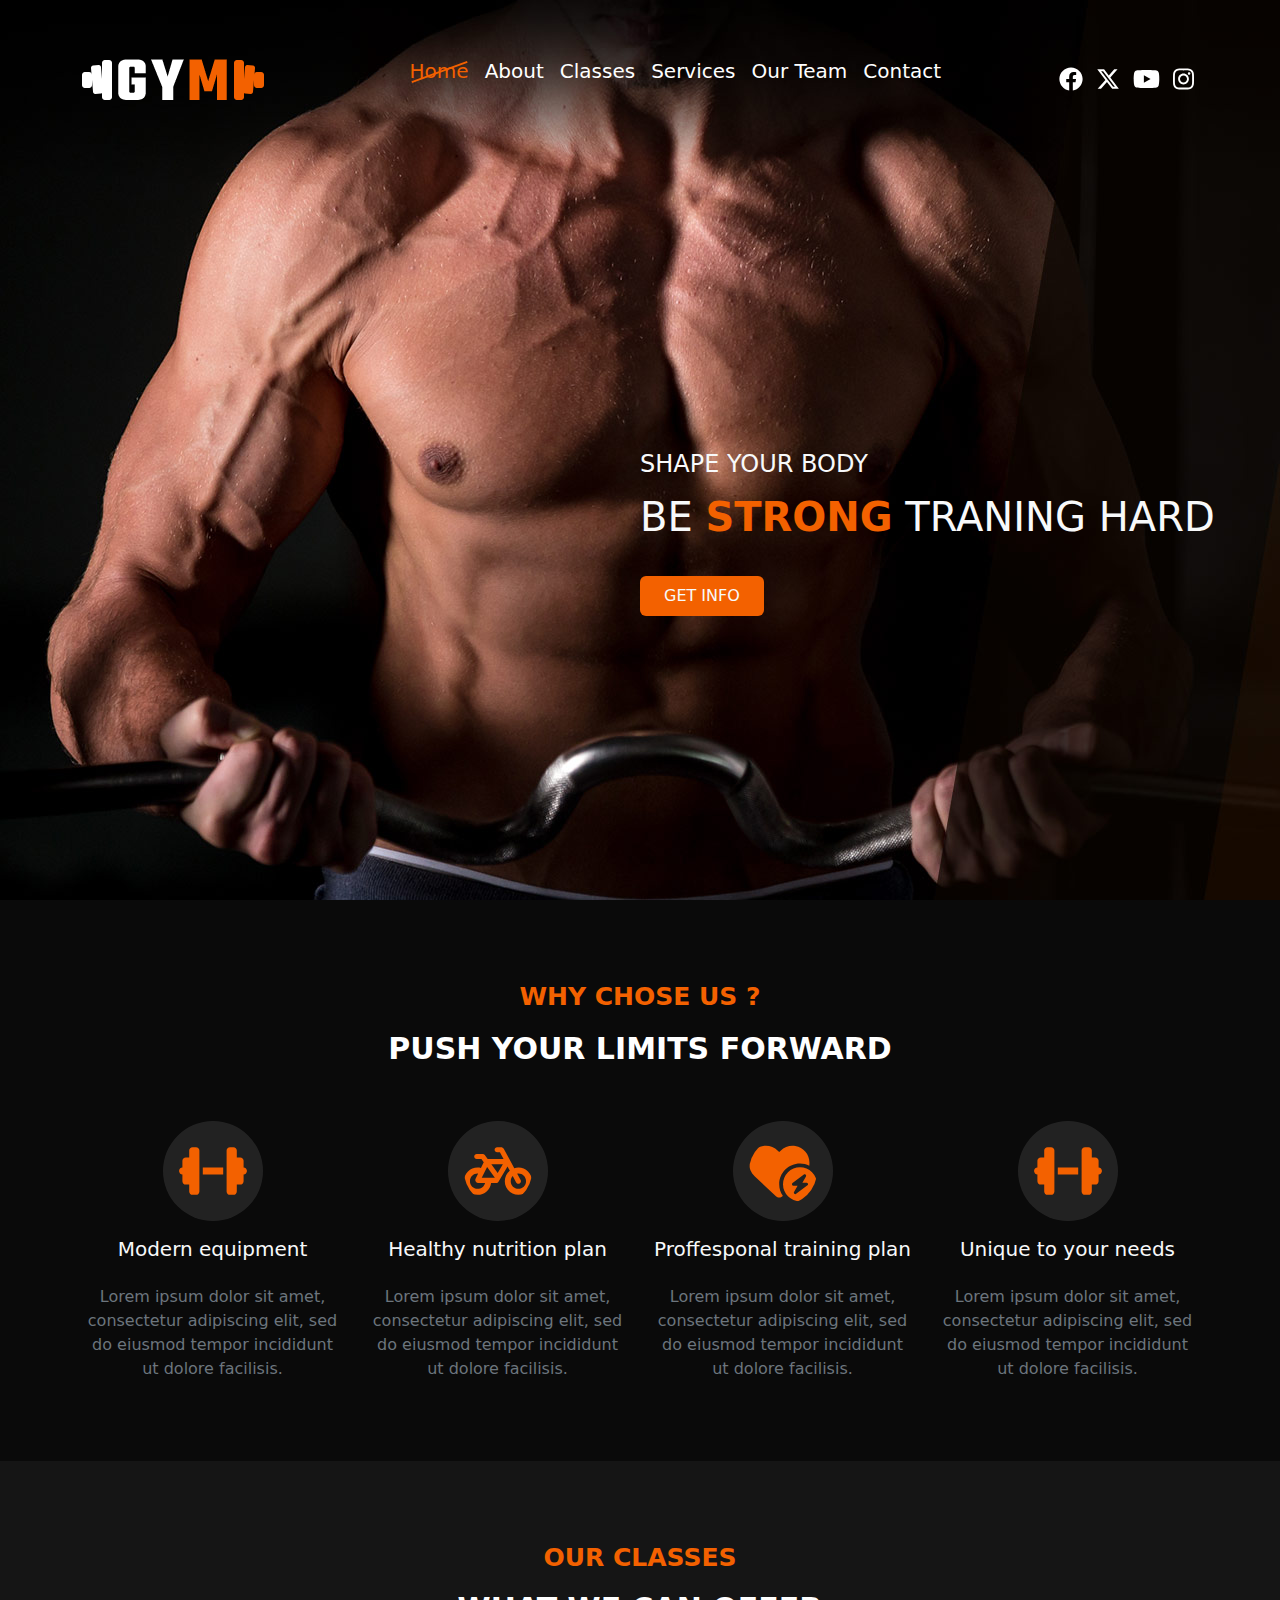
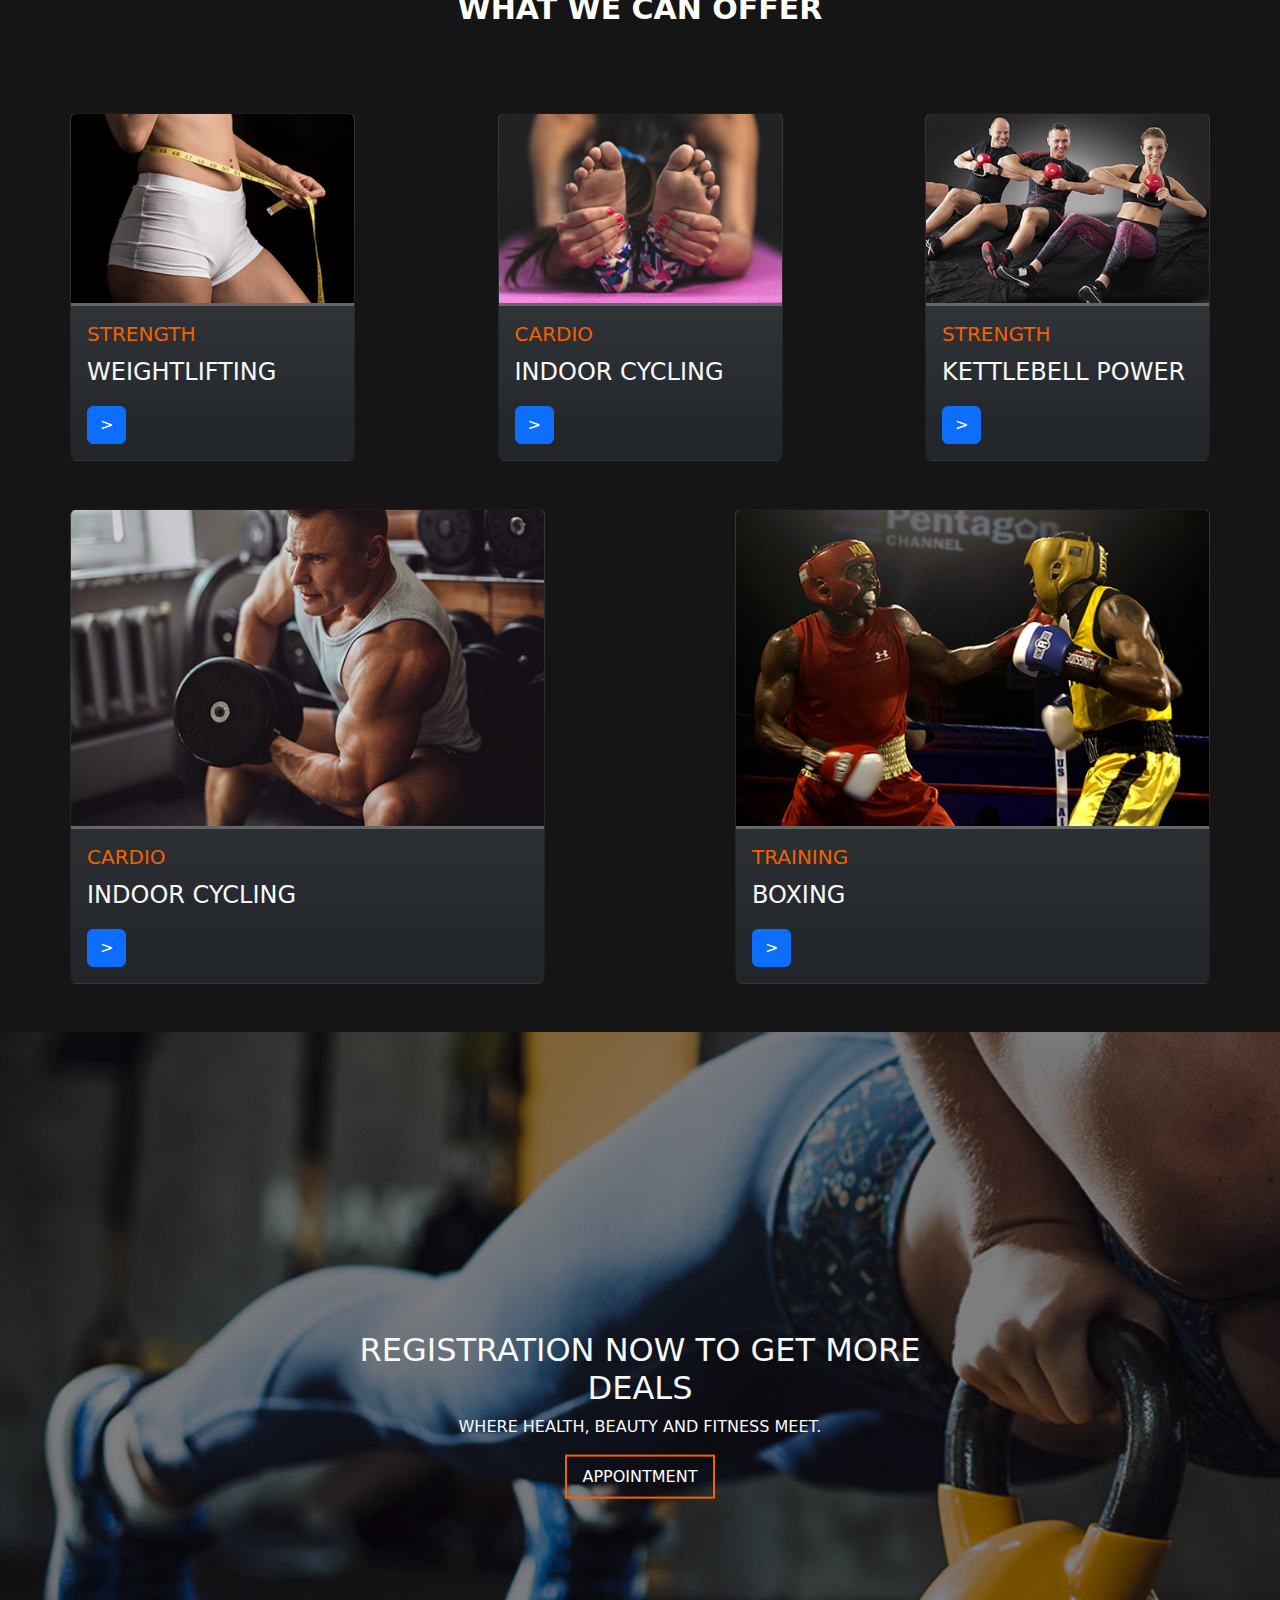
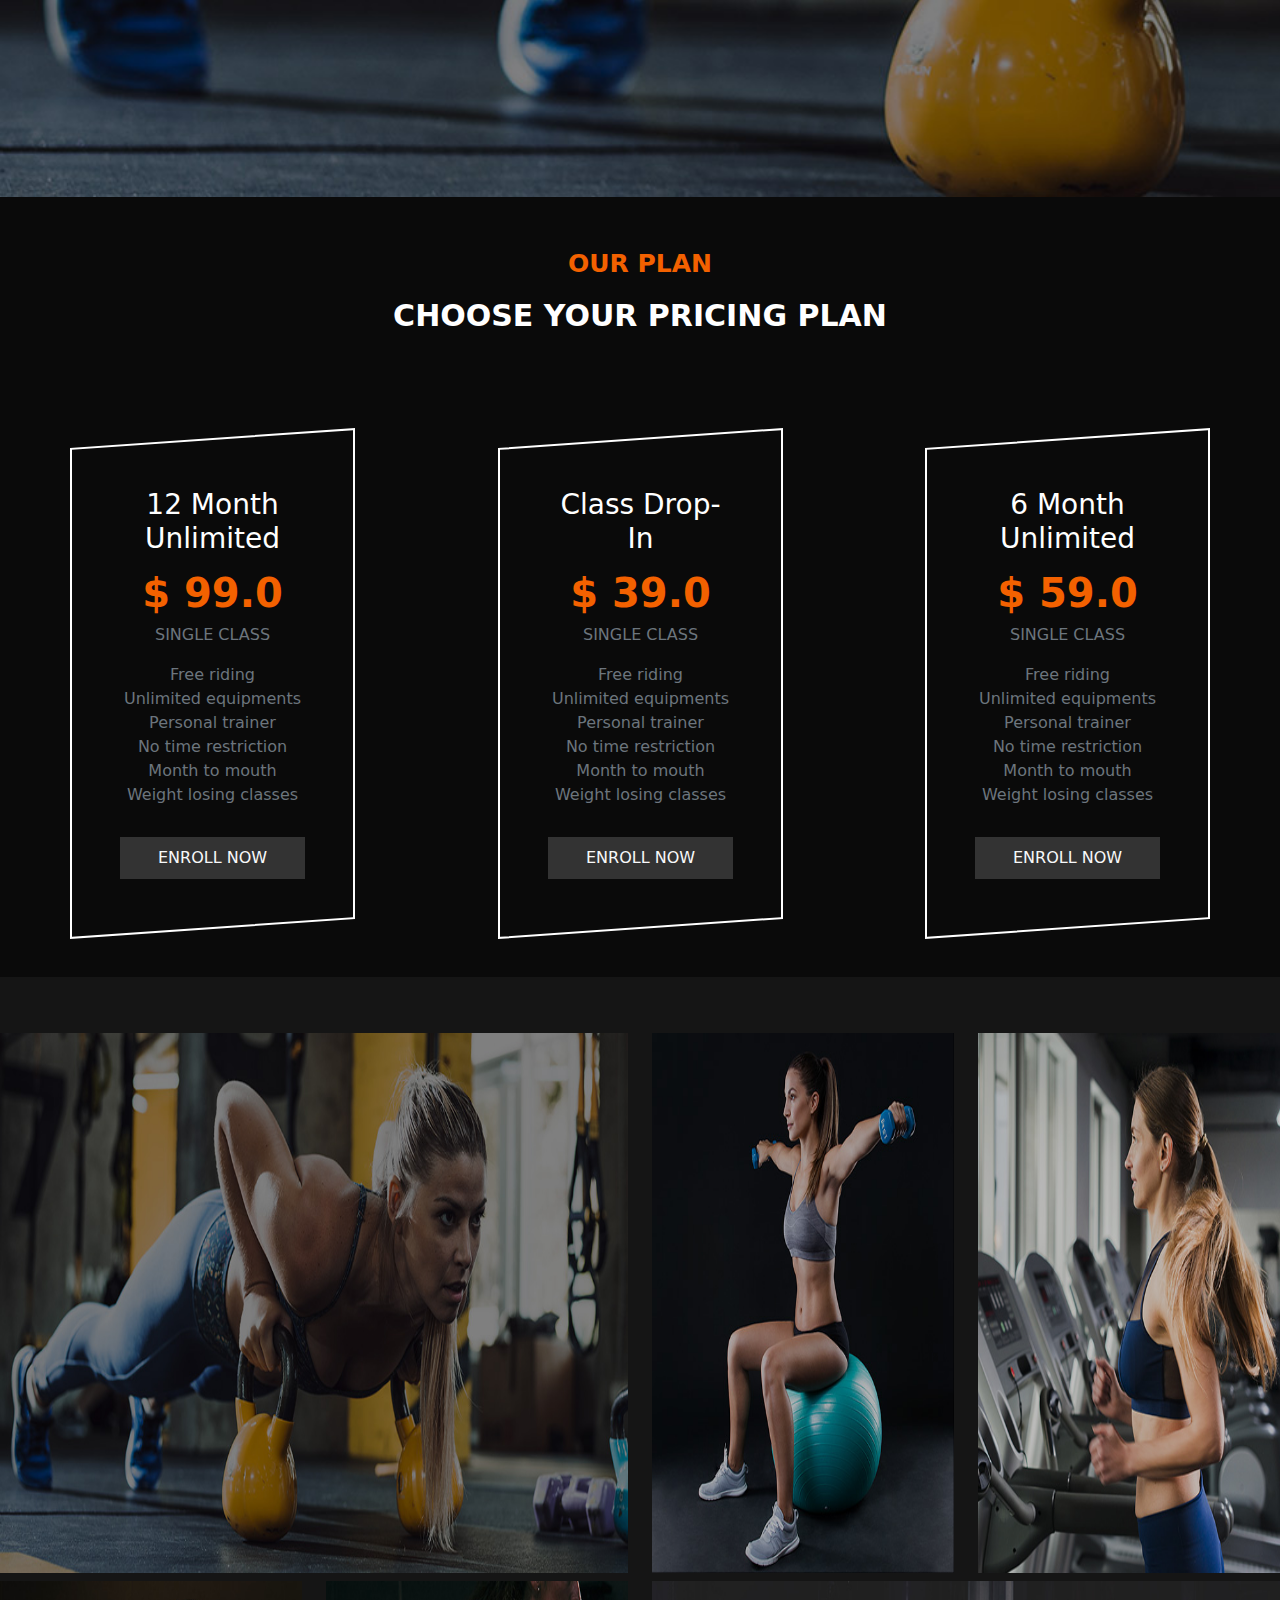
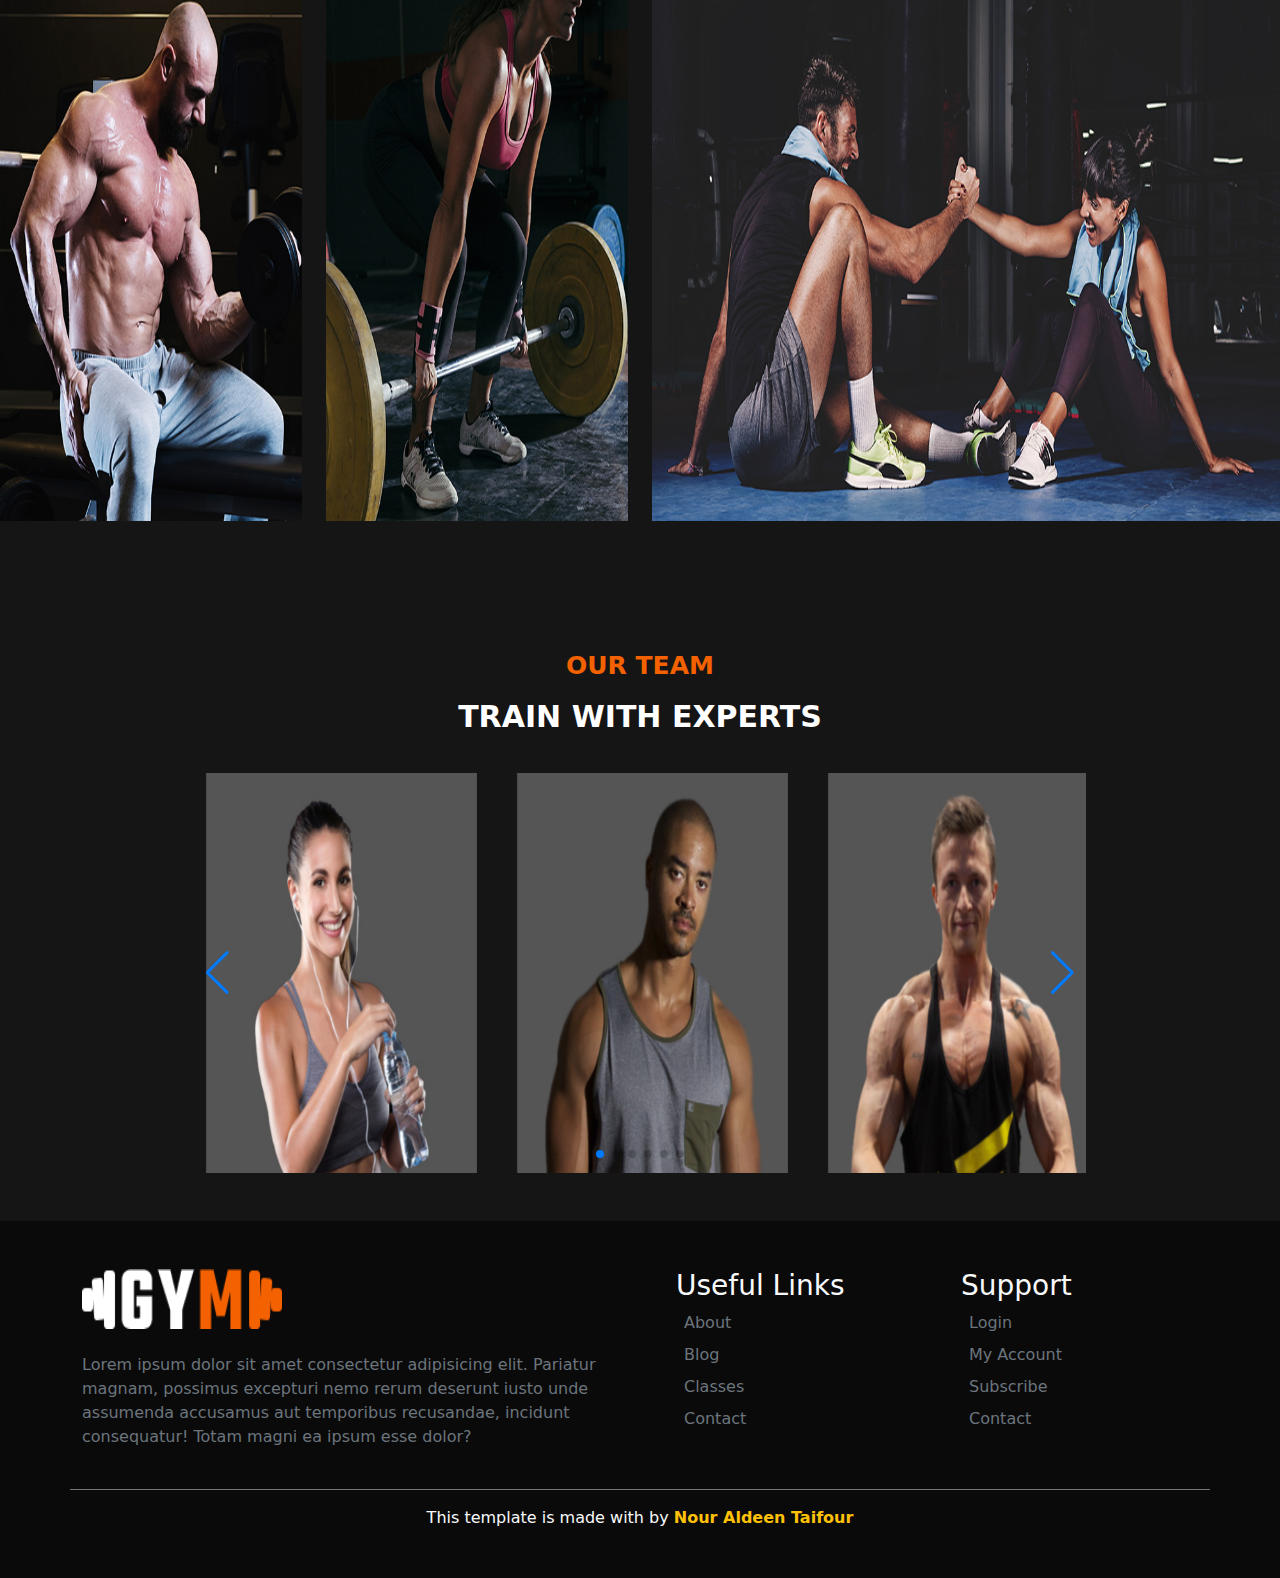
<file: index.html>
<!DOCTYPE html>
<html lang="en">
<head>
    <meta charset="UTF-8">
    <meta name="viewport" content="width=device-width, initial-scale=1.0">
    <link rel="stylesheet" href="./css/app.css">
    <link rel="stylesheet" href="./css/bootstrap.min.css">
    <link rel="stylesheet" href="https://cdn.jsdelivr.net/npm/swiper@10/swiper-bundle.min.css">
    <title>Gym</title>
</head>
<body>
    <div class="header pt-5 pb-5 position-relative">
        <div class="container">
            <div class="head d-flex justify-content-between align-items-center">
                <div class="logo">
                    <img src="./img/gym logo.png" alt="">
                </div>
                <div class="bar" style="cursor: pointer;">
                    <svg class="fs-1" xmlns="http://www.w3.org/2000/svg" height="1em" viewBox="0 0 448 512"><!--! Font Awesome Free 6.4.2 by @fontawesome - https://fontawesome.com License - https://fontawesome.com/license (Commercial License) Copyright 2023 Fonticons, Inc. --><path fill="#ffffff" d="M0 96C0 78.3 14.3 64 32 64H416c17.7 0 32 14.3 32 32s-14.3 32-32 32H32C14.3 128 0 113.7 0 96zM0 256c0-17.7 14.3-32 32-32H416c17.7 0 32 14.3 32 32s-14.3 32-32 32H32c-17.7 0-32-14.3-32-32zM448 416c0 17.7-14.3 32-32 32H32c-17.7 0-32-14.3-32-32s14.3-32 32-32H416c17.7 0 32 14.3 32 32z"/></svg>
                </div>
                <div class="links">
                    <ul class="d-flex justify-content-between align-items-center ">
                        <li class="m-2 text-capitalize"><a class="active text-decoration-none fs-5" href="./index.html">home</a></li>
                        <li class="m-2 text-capitalize"><a class="text-decoration-none fs-5" href="./about.html">about </a></li>
                        <li class="m-2 text-capitalize"><a class="text-decoration-none fs-5" href="./class.html">classes</a></li>
                        <li class="m-2 text-capitalize"><a class="text-decoration-none fs-5" href="./services.html">services</a></li>
                        <li class="m-2 text-capitalize"><a class="text-decoration-none fs-5" href="./team.html">our team</a></li>
                        <li class="m-2 text-capitalize"><a class="text-decoration-none fs-5" href="./contact.html">contact</a></li>
                    </ul>
                </div>
                <div class="social">
                    <svg style="cursor: pointer;" class="fs-4 mx-1" fill="#ffffff" xmlns="http://www.w3.org/2000/svg" height="1em" viewBox="0 0 512 512"><path d="M504 256C504 119 393 8 256 8S8 119 8 256c0 123.78 90.69 226.38 209.25 245V327.69h-63V256h63v-54.64c0-62.15 37-96.48 93.67-96.48 27.14 0 55.52 4.84 55.52 4.84v61h-31.28c-30.8 0-40.41 19.12-40.41 38.73V256h68.78l-11 71.69h-57.78V501C413.31 482.38 504 379.78 504 256z" /></svg>
                    <svg style="cursor: pointer;" class="fs-4 mx-1" fill="#ffffff" xmlns="http://www.w3.org/2000/svg" height="1em" viewBox="0 0 512 512"><!--! Font Awesome Free 6.4.2 by @fontawesome - https://fontawesome.com License - https://fontawesome.com/license (Commercial License) Copyright 2023 Fonticons, Inc. --><path  d="M389.2 48h70.6L305.6 224.2 487 464H345L233.7 318.6 106.5 464H35.8L200.7 275.5 26.8 48H172.4L272.9 180.9 389.2 48zM364.4 421.8h39.1L151.1 88h-42L364.4 421.8z"/></svg>
                    <svg style="cursor: pointer;" class="fs-4 mx-1" fill="#ffffff" xmlns="http://www.w3.org/2000/svg" height="1em" viewBox="0 0 576 512"><!--! Font Awesome Free 6.4.2 by @fontawesome - https://fontawesome.com License - https://fontawesome.com/license (Commercial License) Copyright 2023 Fonticons, Inc. --><path  d="M549.655 124.083c-6.281-23.65-24.787-42.276-48.284-48.597C458.781 64 288 64 288 64S117.22 64 74.629 75.486c-23.497 6.322-42.003 24.947-48.284 48.597-11.412 42.867-11.412 132.305-11.412 132.305s0 89.438 11.412 132.305c6.281 23.65 24.787 41.5 48.284 47.821C117.22 448 288 448 288 448s170.78 0 213.371-11.486c23.497-6.321 42.003-24.171 48.284-47.821 11.412-42.867 11.412-132.305 11.412-132.305s0-89.438-11.412-132.305zm-317.51 213.508V175.185l142.739 81.205-142.739 81.201z"/></svg>
                    <svg style="cursor: pointer;" class="fs-4 mx-1" fill="#ffffff" xmlns="http://www.w3.org/2000/svg" height="1em" viewBox="0 0 448 512"><!--! Font Awesome Free 6.4.2 by @fontawesome - https://fontawesome.com License - https://fontawesome.com/license (Commercial License) Copyright 2023 Fonticons, Inc. --><path  d="M224.1 141c-63.6 0-114.9 51.3-114.9 114.9s51.3 114.9 114.9 114.9S339 319.5 339 255.9 287.7 141 224.1 141zm0 189.6c-41.1 0-74.7-33.5-74.7-74.7s33.5-74.7 74.7-74.7 74.7 33.5 74.7 74.7-33.6 74.7-74.7 74.7zm146.4-194.3c0 14.9-12 26.8-26.8 26.8-14.9 0-26.8-12-26.8-26.8s12-26.8 26.8-26.8 26.8 12 26.8 26.8zm76.1 27.2c-1.7-35.9-9.9-67.7-36.2-93.9-26.2-26.2-58-34.4-93.9-36.2-37-2.1-147.9-2.1-184.9 0-35.8 1.7-67.6 9.9-93.9 36.1s-34.4 58-36.2 93.9c-2.1 37-2.1 147.9 0 184.9 1.7 35.9 9.9 67.7 36.2 93.9s58 34.4 93.9 36.2c37 2.1 147.9 2.1 184.9 0 35.9-1.7 67.7-9.9 93.9-36.2 26.2-26.2 34.4-58 36.2-93.9 2.1-37 2.1-147.8 0-184.8zM398.8 388c-7.8 19.6-22.9 34.7-42.6 42.6-29.5 11.7-99.5 9-132.1 9s-102.7 2.6-132.1-9c-19.6-7.8-34.7-22.9-42.6-42.6-11.7-29.5-9-99.5-9-132.1s-2.6-102.7 9-132.1c7.8-19.6 22.9-34.7 42.6-42.6 29.5-11.7 99.5-9 132.1-9s102.7-2.6 132.1 9c19.6 7.8 34.7 22.9 42.6 42.6 11.7 29.5 9 99.5 9 132.1s2.7 102.7-9 132.1z"/></svg>
                </div>
            </div>
            <div class=" text-light text-uppercase content position-absolute top-50 start-50 fs-1">
                <h4>Shape your body</h4>
                <p>be <strong style="color: var(--main-color);">strong</strong> traning hard</p>
                <button class="btn btn-warning text-uppercase text-light py-2 px-4  " style="background-color: var(--main-color); border: none;">get info</button>
            </div>
        </div>
    </div>
    <div class="chose-us py-5" >
        <div class="container">
            <div class="start-part">
                <span>why chose us ?</span>
                <h2>PUSH YOUR LIMITS FORWARD</h2>
            </div>
            <div class="row text-center py-3">
                <div class="box col-lg-3 col-md-6 ">
                    <span ><svg class="p-3" xmlns="http://www.w3.org/2000/svg" height="1em" viewBox="0 0 640 512"><!--! Font Awesome Free 6.4.2 by @fontawesome - https://fontawesome.com License - https://fontawesome.com/license (Commercial License) Copyright 2023 Fonticons, Inc. --><path fill="#f36100" d="M96 64c0-17.7 14.3-32 32-32h32c17.7 0 32 14.3 32 32V224v64V448c0 17.7-14.3 32-32 32H128c-17.7 0-32-14.3-32-32V384H64c-17.7 0-32-14.3-32-32V288c-17.7 0-32-14.3-32-32s14.3-32 32-32V160c0-17.7 14.3-32 32-32H96V64zm448 0v64h32c17.7 0 32 14.3 32 32v64c17.7 0 32 14.3 32 32s-14.3 32-32 32v64c0 17.7-14.3 32-32 32H544v64c0 17.7-14.3 32-32 32H480c-17.7 0-32-14.3-32-32V288 224 64c0-17.7 14.3-32 32-32h32c17.7 0 32 14.3 32 32zM416 224v64H224V224H416z"/></svg></span>
                    <h5 class="text-light py-3">Modern equipment</h5>
                    <p class="text-secondary">Lorem ipsum dolor sit amet, consectetur adipiscing elit, sed do eiusmod tempor incididunt ut dolore facilisis.</p>
                </div>
                <div class="box col-lg-3 col-md-6 ">
                    <span><svg class="p-3" xmlns="http://www.w3.org/2000/svg" height="1em" viewBox="0 0 640 512"><!--! Font Awesome Free 6.4.2 by @fontawesome - https://fontawesome.com License - https://fontawesome.com/license (Commercial License) Copyright 2023 Fonticons, Inc. --><path fill="#f36100" d="M312 32c-13.3 0-24 10.7-24 24s10.7 24 24 24h25.7l34.6 64H222.9l-27.4-38C191 99.7 183.7 96 176 96H120c-13.3 0-24 10.7-24 24s10.7 24 24 24h43.7l22.1 30.7-26.6 53.1c-10-2.5-20.5-3.8-31.2-3.8C57.3 224 0 281.3 0 352s57.3 128 128 128c65.3 0 119.1-48.9 127-112h49c8.5 0 16.3-4.5 20.7-11.8l84.8-143.5 21.7 40.1C402.4 276.3 384 312 384 352c0 70.7 57.3 128 128 128s128-57.3 128-128s-57.3-128-128-128c-13.5 0-26.5 2.1-38.7 6L375.4 48.8C369.8 38.4 359 32 347.2 32H312zM458.6 303.7l32.3 59.7c6.3 11.7 20.9 16 32.5 9.7s16-20.9 9.7-32.5l-32.3-59.7c3.6-.6 7.4-.9 11.2-.9c39.8 0 72 32.2 72 72s-32.2 72-72 72s-72-32.2-72-72c0-18.6 7-35.5 18.6-48.3zM133.2 368h65c-7.3 32.1-36 56-70.2 56c-39.8 0-72-32.2-72-72s32.2-72 72-72c1.7 0 3.4 .1 5.1 .2l-24.2 48.5c-9 18.1 4.1 39.4 24.3 39.4zm33.7-48l50.7-101.3 72.9 101.2-.1 .1H166.8zm90.6-128H365.9L317 274.8 257.4 192z"/></svg></span>
                    <h5 class="text-light py-3">Healthy nutrition plan</h5>
                    <p class="text-secondary">Lorem ipsum dolor sit amet, consectetur adipiscing elit, sed do eiusmod tempor incididunt ut dolore facilisis.</p>
                </div>
                <div class="box col-lg-3 col-md-6 ">
                    <span><svg class="p-3" xmlns="http://www.w3.org/2000/svg" height="1em" viewBox="0 0 576 512"><!--! Font Awesome Free 6.4.2 by @fontawesome - https://fontawesome.com License - https://fontawesome.com/license (Commercial License) Copyright 2023 Fonticons, Inc. --><path fill="#f36100" d="M47.6 300.4L228.3 469.1c7.5 7 17.4 10.9 27.7 10.9s20.2-3.9 27.7-10.9l2.6-2.4C267.2 438.6 256 404.6 256 368c0-97.2 78.8-176 176-176c28.3 0 55 6.7 78.7 18.5c.9-6.5 1.3-13 1.3-19.6v-5.8c0-69.9-50.5-129.5-119.4-141C347 36.5 300.6 51.4 268 84L256 96 244 84c-32.6-32.6-79-47.5-124.6-39.9C50.5 55.6 0 115.2 0 185.1v5.8c0 41.5 17.2 81.2 47.6 109.5zM432 512a144 144 0 1 0 0-288 144 144 0 1 0 0 288zm47.9-225c4.3 3.7 5.4 9.9 2.6 14.9L452.4 356H488c5.2 0 9.8 3.3 11.4 8.2s-.1 10.3-4.2 13.4l-96 72c-4.5 3.4-10.8 3.2-15.1-.6s-5.4-9.9-2.6-14.9L411.6 380H376c-5.2 0-9.8-3.3-11.4-8.2s.1-10.3 4.2-13.4l96-72c4.5-3.4 10.8-3.2 15.1 .6z"/></svg></span>
                    <h5 class="text-light py-3">Proffesponal training plan</h5>
                    <p class="text-secondary">Lorem ipsum dolor sit amet, consectetur adipiscing elit, sed do eiusmod tempor incididunt ut dolore facilisis.</p>
                </div>
                <div class="box col-lg-3 col-md-6 ">
                    <span><svg class="p-3" xmlns="http://www.w3.org/2000/svg" height="1em" viewBox="0 0 640 512"><!--! Font Awesome Free 6.4.2 by @fontawesome - https://fontawesome.com License - https://fontawesome.com/license (Commercial License) Copyright 2023 Fonticons, Inc. --><path fill="#f36100" d="M96 64c0-17.7 14.3-32 32-32h32c17.7 0 32 14.3 32 32V224v64V448c0 17.7-14.3 32-32 32H128c-17.7 0-32-14.3-32-32V384H64c-17.7 0-32-14.3-32-32V288c-17.7 0-32-14.3-32-32s14.3-32 32-32V160c0-17.7 14.3-32 32-32H96V64zm448 0v64h32c17.7 0 32 14.3 32 32v64c17.7 0 32 14.3 32 32s-14.3 32-32 32v64c0 17.7-14.3 32-32 32H544v64c0 17.7-14.3 32-32 32H480c-17.7 0-32-14.3-32-32V288 224 64c0-17.7 14.3-32 32-32h32c17.7 0 32 14.3 32 32zM416 224v64H224V224H416z"/></svg></span>
                    <h5 class="text-light py-3">Unique to your needs</h5>
                    <p class="text-secondary">Lorem ipsum dolor sit amet, consectetur adipiscing elit, sed do eiusmod tempor incididunt ut dolore facilisis.</p>
                </div>
            </div>
        </div>
    </div>
    <div class="classes py-5">
        <div class="container">
            <div class="start-part">
                <span>OUR CLASSES</span>
                <h2>WHAT WE CAN OFFER</h2>
            </div>
            <div class="row justify-content-between">
                <div class="card col-lg-3 col-md-5 bg-dark bg-gradient p-0 mt-5">
                    <img src="./img/class-1.jpg" class="card-img-top" alt="...">
                    <div class="card-body">
                    <h5 class="card-title">STRENGTH</h5>
                    <p class="card-text text-light fs-4 ">WEIGHTLIFTING</p>
                    <a href="#" class="btn btn-primary">></a>
                    </div>
                </div>
                <div class="card col-lg-3 col-md-5 bg-dark bg-gradient p-0 mt-5">
                    <img src="./img/class-2.jpg" class="card-img-top" alt="...">
                    <div class="card-body">
                    <h5 class="card-title">CARDIO</h5>
                    <p class="card-text text-light fs-4">INDOOR CYCLING</p>
                    <a href="#" class="btn btn-primary">></a>
                    </div>
                </div>
                <div class="card col-lg-3 col-md-5 bg-dark bg-gradient p-0 mt-5">
                    <img src="./img/class-3.jpg" class="card-img-top" alt="...">
                    <div class="card-body">
                    <h5 class="card-title">STRENGTH</h5>
                    <p class="card-text text-light fs-4">KETTLEBELL POWER</p>
                    <a href="#" class="btn btn-primary">></a>
                    </div>
                </div>
                <div class="card col-lg-5 col-md-5 bg-dark bg-gradient p-0 mt-5">
                    <img src="./img/class-4.jpg" class="card-img-top" alt="...">
                    <div class="card-body">
                    <h5 class="card-title">CARDIO</h5>
                    <p class="card-text text-light fs-4">INDOOR CYCLING</p>
                    <a href="#" class="btn btn-primary">></a>
                    </div>
                </div>
                <div class="card col-lg-5 col-md-12 bg-dark bg-gradient p-0 mt-5">
                    <img src="./img/class-5.jpg" class="card-img-top" alt="...">
                    <div class="card-body">
                    <h5 class="card-title">TRAINING</h5>
                    <p class="card-text text-light fs-4">BOXING</p>
                    <a href="#" class="btn btn-primary">></a>
                    </div>
                </div>
            </div>
        </div>
    </div>
    <div class="regist py-5 position-relative">
        <div class="container">
            <div class="content text-center position-absolute top-50 start-50" style="transform: translate(-50%,-50%) ;">
                <h2 class="text-light">REGISTRATION NOW TO GET MORE DEALS</h2>
                <p class="text-light">WHERE HEALTH, BEAUTY AND FITNESS MEET.</p>
                <button type="button" class="btn">Appointment</button>
            </div>
        </div>
    </div>
    <div class="plan ">
        <div class="container ">
            <div class="start-part py-5">
                <span>OUR PLAN</span>
                <h2>CHOOSE YOUR PRICING PLAN</h2>
            </div>
            <div class="row pb-5 justify-content-between">
                <div class="box p-5 text-center col-lg-3 col-md-12 mt-5">
                        <div class="content">
                            <h3>12 Month unlimited</h3>
                            <span class="fs-1">$ 99.0</span>
                            <p class="text-secondary">SINGLE CLASS</p>    
                        </div>    
                    <ul class="text-secondary text-center m-0 p-0">
                        <li>Free riding</li>
                        <li>Unlimited equipments</li>
                        <li>Personal trainer</li>
                        <li>No time restriction</li>
                        <li>Month to mouth</li>
                        <li>Weight losing classes</li>
                    </ul>
                    <button type="button" class="btn text-light">enroll now</button>
                </div>
                <div class="box p-5 text-center col-lg-3 col-md-12 mt-5">
                        <div class="content">
                            <h3>Class drop-in</h3>
                            <span class="fs-1">$ 39.0</span>
                            <p class="text-secondary">SINGLE CLASS</p>    
                        </div>
                    <ul class="text-secondary text-center m-0 p-0">
                        <li>Free riding</li>
                        <li>Unlimited equipments</li>
                        <li>Personal trainer</li>
                        <li>No time restriction</li>
                        <li>Month to mouth</li>
                        <li>Weight losing classes</li>
                    </ul>
                    <button type="button" class="btn text-light">enroll now</button>
                </div>
                <div class="box p-5 text-center col-lg-3 col-md-12 mt-5">
                        <div class="content">
                            <h3>6 Month unlimited</h3>
                            <span class="fs-1">$ 59.0</span>
                            <p class="text-secondary">SINGLE CLASS</p>    
                        </div>
                        <ul class="text-secondary text-center m-0 p-0">
                        <li>Free riding</li>
                        <li>Unlimited equipments</li>
                        <li>Personal trainer</li>
                        <li>No time restriction</li>
                        <li>Month to mouth</li>
                        <li>Weight losing classes</li>
                    </ul>
                    <button type="button" class="btn text-light">enroll now</button>
                </div>
            </div>
        </div>
    </div>
    <div class="imgs py-5">
        <div class="row">
            <div class="box col-lg-6 col-md-12 mt-2">
                <div class="overlay">
                <img  src="./img/gallery-1.jpg" alt="">
                </div>
            </div>
            <div class="box col-lg-3 col-md-6  mt-2">
                <div class="overlay">
                <img src="./img/gallery-2.jpg" alt="">
                </div>
            </div>
            <div class="box col-lg-3 col-md-6 mt-2">
                <div class="overlay">
                <img  src="./img/gallery-3.jpg" alt="">
            </div>
            </div>
            <div class="box col-lg-3 col-md-6 mt-2">
                <div class="overlay">
                <img  src="./img/gallery-4.jpg" alt="">
            </div>
            </div>
            <div class="box col-lg-3 col-md-6 mt-2">
                <div class="overlay">
                <img   src="./img/gallery-5.jpg" alt="">
            </div>
            </div>
            <div class="box col-lg-6 col-md-12 mt-2">
                <div class="overlay">
                <img  src="./img/gallery-6.jpg" alt="">
                </div>
            </div>
        </div>
    </div>
    <div class="team py-5">
        <div class="container">
                <div class="start-part">
                    <span>OUR TEAM</span>
                    <h2>TRAIN WITH EXPERTS</h2>
                </div>
                <div class="swiper row">
                    <div class="swiper-wrapper">
                        <div class="swiper-slide">
                            <div class="box ">
                                <img src="./img/team-1.jpg" alt="">
                            </div>
                            <div class="about text-center">
                                <span class="text-capitalize fs-4 text-light">athart rachel</span> 
                                <p class="text-capitalize text-secondary">gym trainer</p>
                            </div>
                        </div>
                        <div class="swiper-slide">
                            <div class="box ">
                                <img src="./img/team-2 (1).jpg" alt="">
                            </div>
                            <div class="about text-center">
                                <span class="text-capitalize fs-4 text-light">athart rachel</span> 
                                <p class="text-capitalize text-secondary">gym trainer</p>
                            </div>
                        </div>
                        <div class="swiper-slide">
                            <div class="box ">
                                <img src="./img/team-3.jpg" alt="">
                            </div>
                            <div class="about text-center">
                                <span class="text-capitalize fs-4 text-light">athart rachel</span> 
                                <p class="text-capitalize text-secondary">gym trainer</p>
                            </div>
                        </div>
                        <div class="swiper-slide">
                            <div class="box ">
                                <img src="./img/team-4.jpg" alt="">
                            </div>
                            <div class="about text-center">
                                <span class="text-capitalize fs-4 text-light">athart rachel</span> 
                                <p class="text-capitalize text-secondary">gym trainer</p>
                            </div>
                        </div>
                        <div class="swiper-slide ">
                            <div class="box ">
                                <img src="./img/team-5.jpg" alt="">
                            </div>
                            <div class="about text-center">
                                <span class="text-capitalize fs-4 text-light">athart rachel</span> 
                                <p class="text-capitalize text-secondary">gym trainer</p>
                            </div>
                        </div>
                        <div class="swiper-slide ">
                            <div class="box ">
                                <img src="./img/team-6.jpg" alt="">
                            </div>
                            <div class="about text-center">
                                <span class="text-capitalize fs-4 text-light">athart rachel</span> 
                                <p class="text-capitalize text-secondary">gym trainer</p>
                            </div>
                        </div>
                    </div>
                    <!-- If we need pagination -->
                    <div class="swiper-pagination"></div>
                
                    <!-- If we need navigation buttons -->
                    <div class="swiper-button-prev"></div>
                    <div class="swiper-button-next"></div>
                
                </div> 
        </div>

    </div>
    <div class="footer py-5">
        <div class="container">
            <div class="row mb-4 justify-content-between">
                <div class="box col-lg-6 col-md-12">
                    <div class="img mb-4"><img src="./img/gym logo.png" alt=""></div>
                    <div class="text text-secondary">
                        <p>Lorem ipsum dolor sit amet consectetur adipisicing elit. Pariatur magnam, possimus excepturi nemo rerum deserunt iusto unde assumenda accusamus aut temporibus recusandae, incidunt consequatur! Totam magni ea ipsum esse dolor?</p>
                    </div>
                </div>
                <div class="box col-lg-3 col-md-6">
                    <h3 class="text-light text-capitalize ms-4">useful links</h3>
                    <ul>
                        <li><a class="text-decoration-none text-secondary text-capitalize" href="">about</a></li>
                        <li class="my-2"><a class="text-decoration-none text-secondary text-capitalize" href="">blog</a></li>
                        <li><a class="text-decoration-none text-secondary text-capitalize" href="">classes</a></li>
                        <li class="my-2"><a class="text-decoration-none text-secondary text-capitalize" href="">contact</a></li>
                    </ul>
                </div>
                <div class="box col-lg-3 col-md-6 ">
                    <h3 class="text-light ms-4 text-capitalize">support</h3>
                    <ul>
                        <li><a class="text-decoration-none text-capitalize text-secondary" href="">login</a></li>
                        <li class="my-2"><a class="text-decoration-none text-capitalize text-secondary" href="">my account</a></li>
                        <li><a class="text-decoration-none text-capitalize text-secondary" href="">subscribe</a></li>
                        <li class="my-2"><a class="text-decoration-none text-secondary text-capitalize" href="">contact</a></li>
                    </ul>
                </div>
            </div>
        </div>
        <div class="foot text-light text-center mt-3">This template is made with  by <span class="text-warning text-capitalize fw-bold">nour aldeen taifour</span></div>

    </div>
    <script src="https://cdn.jsdelivr.net/npm/swiper@10/swiper-bundle.min.js"></script>
    <script src="./js/app.js"></script>
    <script src="./js/bootstrap.min.js"></script>
</body>
</html>
</file>
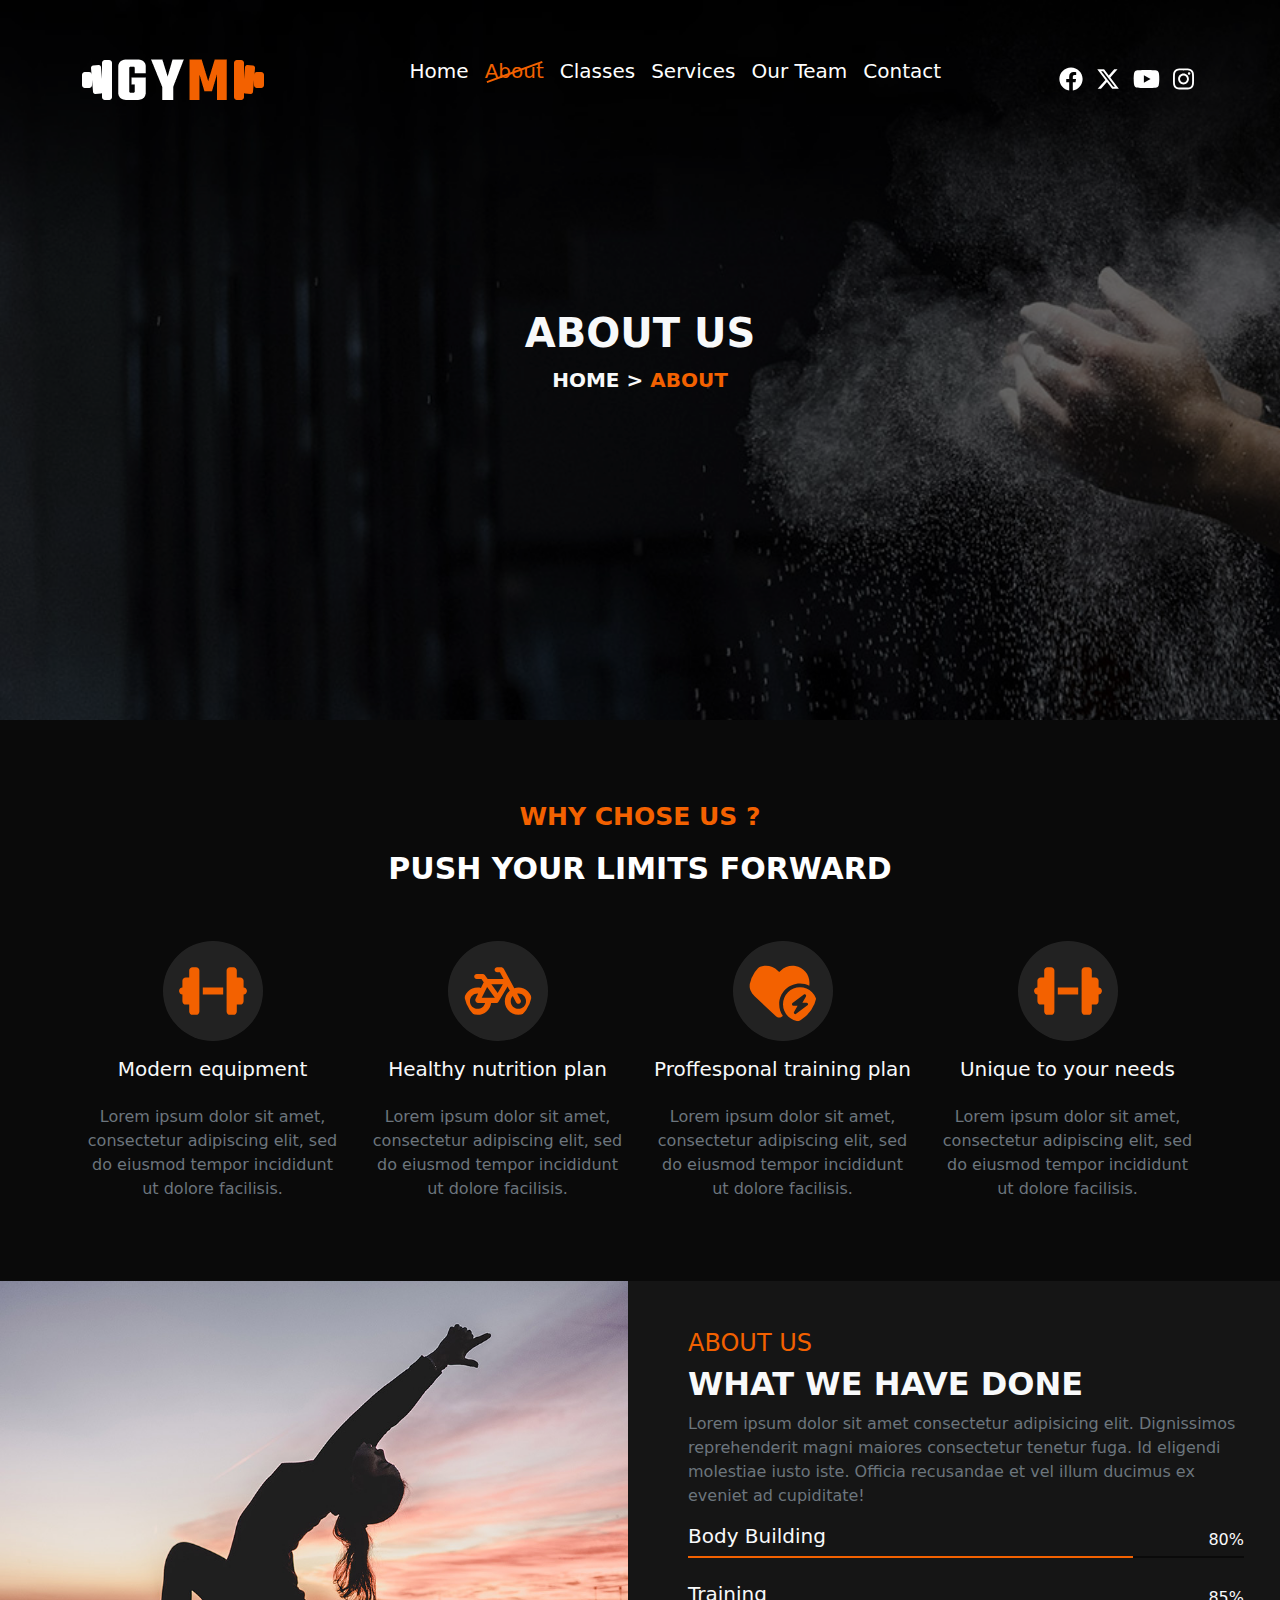
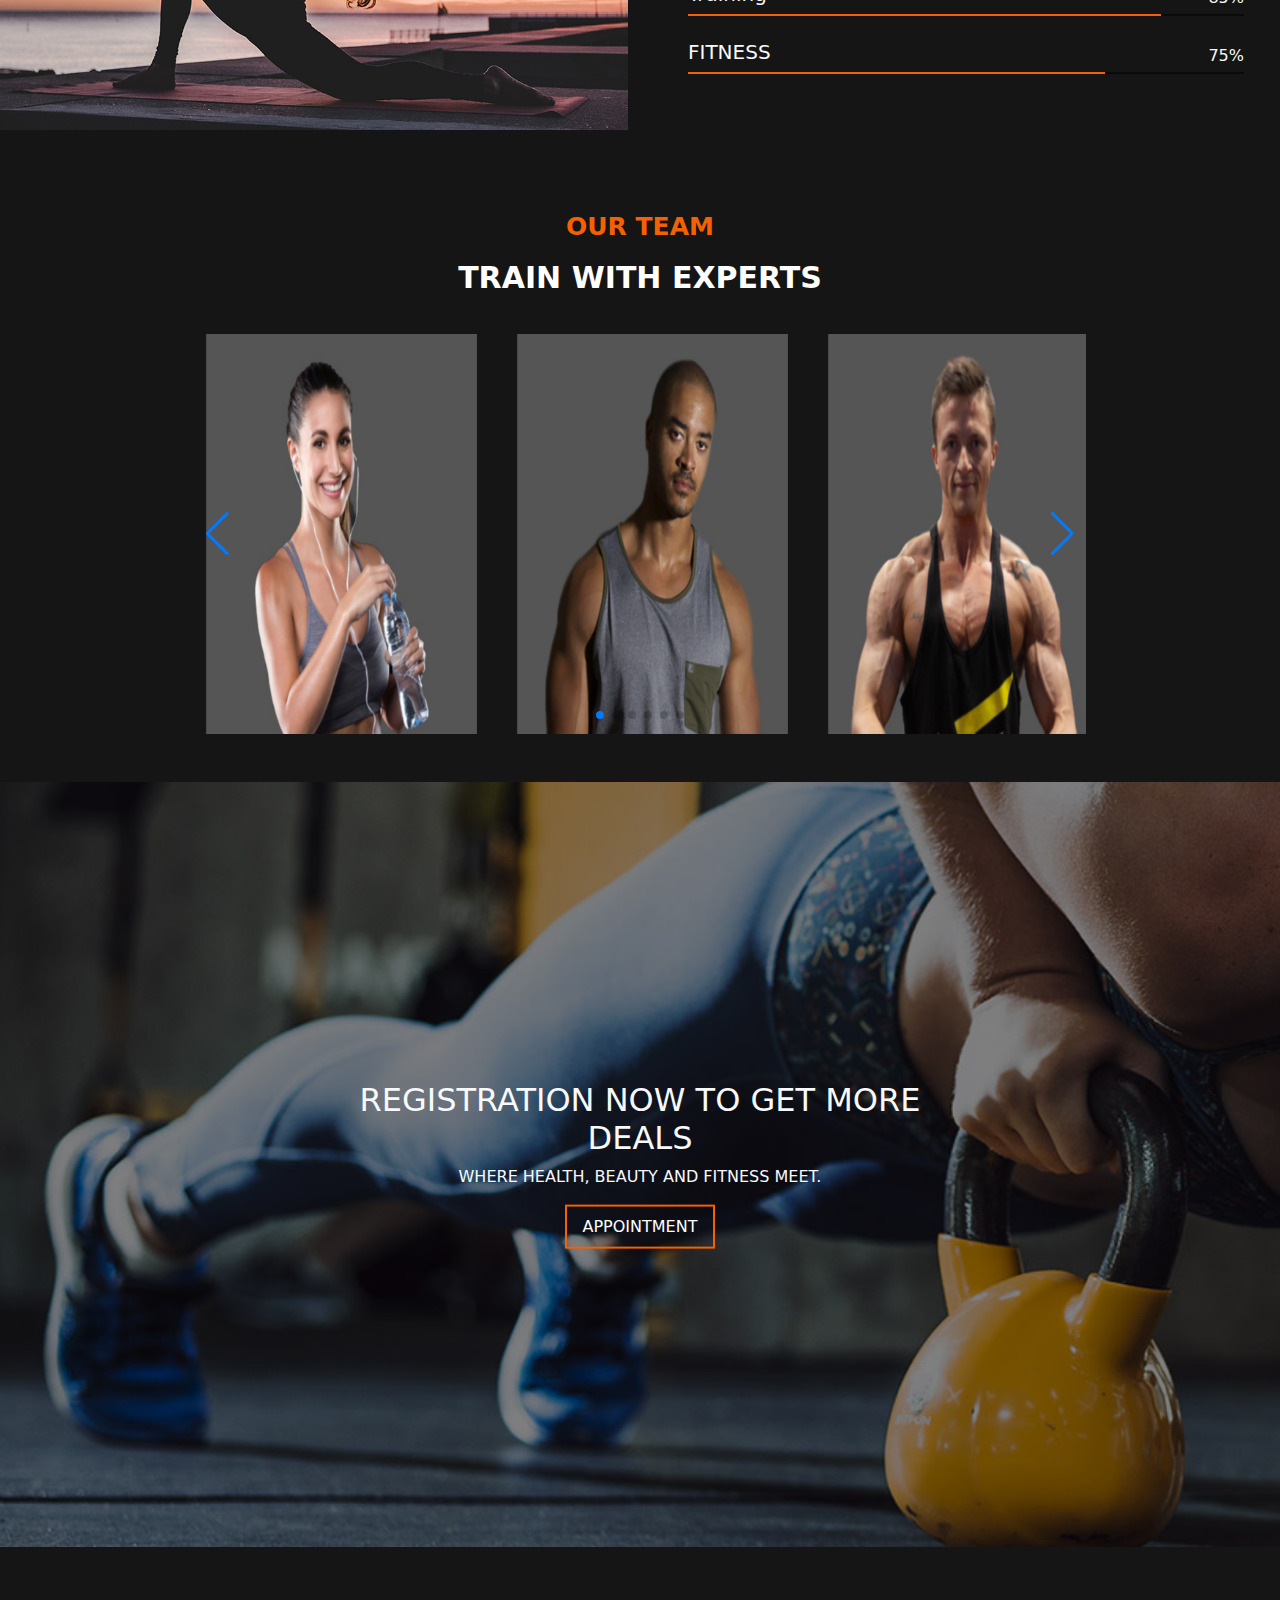
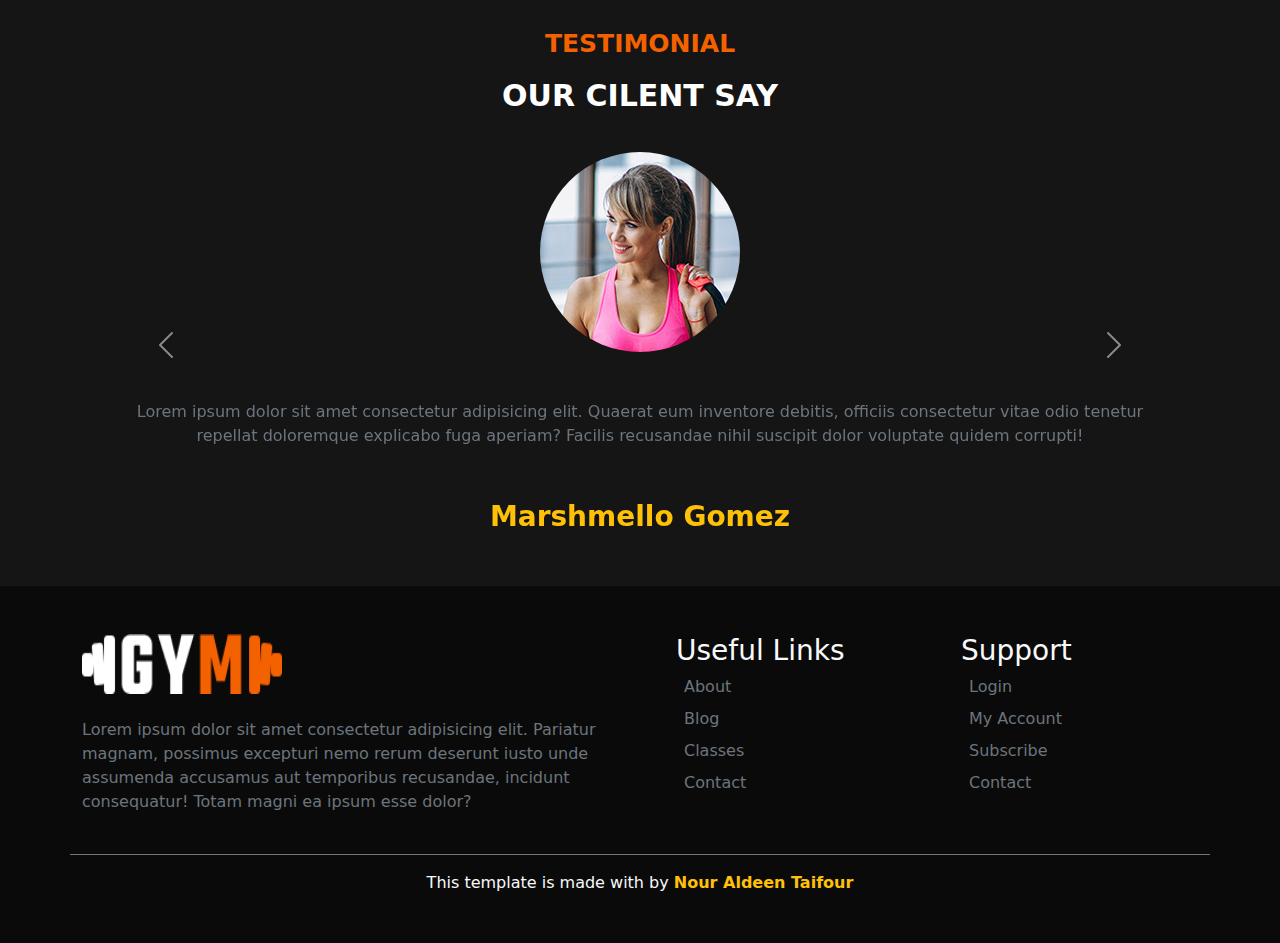
<file: about.html>
<!DOCTYPE html>
<html lang="en">
<head>
    <meta charset="UTF-8">
    <meta name="viewport" content="width=device-width, initial-scale=1.0">
    <link rel="stylesheet" href="./css/app.css">
    <link rel="stylesheet" href="./css/bootstrap.min.css">
    <link rel="stylesheet" href="https://cdn.jsdelivr.net/npm/swiper@10/swiper-bundle.min.css">
    <title>Gym</title>
</head>
<body>
    <div class="header aboutt pt-5 pb-5 position-relative">
        <div class="container">
            <div class="head d-flex justify-content-between align-items-center">
                <div class="logo">
                    <img src="./img/gym logo.png" alt="">
                </div>
                <div class="bar" style="cursor: pointer;">
                    <svg class="fs-1" xmlns="http://www.w3.org/2000/svg" height="1em" viewBox="0 0 448 512"><!--! Font Awesome Free 6.4.2 by @fontawesome - https://fontawesome.com License - https://fontawesome.com/license (Commercial License) Copyright 2023 Fonticons, Inc. --><path fill="#ffffff" d="M0 96C0 78.3 14.3 64 32 64H416c17.7 0 32 14.3 32 32s-14.3 32-32 32H32C14.3 128 0 113.7 0 96zM0 256c0-17.7 14.3-32 32-32H416c17.7 0 32 14.3 32 32s-14.3 32-32 32H32c-17.7 0-32-14.3-32-32zM448 416c0 17.7-14.3 32-32 32H32c-17.7 0-32-14.3-32-32s14.3-32 32-32H416c17.7 0 32 14.3 32 32z"/></svg>
                </div>
                <div class="links">
                    <ul class="d-flex justify-content-between align-items-center ">
                        <li class="m-2 text-capitalize"><a class=" text-decoration-none fs-5" href="./index.html">home</a></li>
                        <li class="m-2 text-capitalize"><a class="active text-decoration-none fs-5" href="./about.html">about </a></li>
                        <li class="m-2 text-capitalize"><a class="text-decoration-none fs-5" href="./class.html">classes</a></li>
                        <li class="m-2 text-capitalize"><a class="text-decoration-none fs-5" href="./services.html">services</a></li>
                        <li class="m-2 text-capitalize"><a class="text-decoration-none fs-5" href="./team.html">our team</a></li>
                        <li class="m-2 text-capitalize"><a class="text-decoration-none fs-5" href="./contact.html">contact</a></li>
                    </ul>
                </div>
                <div class="social">
                    <svg style="cursor: pointer;" class="fs-4 mx-1" fill="#ffffff" xmlns="http://www.w3.org/2000/svg" height="1em" viewBox="0 0 512 512"><path d="M504 256C504 119 393 8 256 8S8 119 8 256c0 123.78 90.69 226.38 209.25 245V327.69h-63V256h63v-54.64c0-62.15 37-96.48 93.67-96.48 27.14 0 55.52 4.84 55.52 4.84v61h-31.28c-30.8 0-40.41 19.12-40.41 38.73V256h68.78l-11 71.69h-57.78V501C413.31 482.38 504 379.78 504 256z" /></svg>
                    <svg style="cursor: pointer;" class="fs-4 mx-1" fill="#ffffff" xmlns="http://www.w3.org/2000/svg" height="1em" viewBox="0 0 512 512"><!--! Font Awesome Free 6.4.2 by @fontawesome - https://fontawesome.com License - https://fontawesome.com/license (Commercial License) Copyright 2023 Fonticons, Inc. --><path  d="M389.2 48h70.6L305.6 224.2 487 464H345L233.7 318.6 106.5 464H35.8L200.7 275.5 26.8 48H172.4L272.9 180.9 389.2 48zM364.4 421.8h39.1L151.1 88h-42L364.4 421.8z"/></svg>
                    <svg style="cursor: pointer;" class="fs-4 mx-1" fill="#ffffff" xmlns="http://www.w3.org/2000/svg" height="1em" viewBox="0 0 576 512"><!--! Font Awesome Free 6.4.2 by @fontawesome - https://fontawesome.com License - https://fontawesome.com/license (Commercial License) Copyright 2023 Fonticons, Inc. --><path  d="M549.655 124.083c-6.281-23.65-24.787-42.276-48.284-48.597C458.781 64 288 64 288 64S117.22 64 74.629 75.486c-23.497 6.322-42.003 24.947-48.284 48.597-11.412 42.867-11.412 132.305-11.412 132.305s0 89.438 11.412 132.305c6.281 23.65 24.787 41.5 48.284 47.821C117.22 448 288 448 288 448s170.78 0 213.371-11.486c23.497-6.321 42.003-24.171 48.284-47.821 11.412-42.867 11.412-132.305 11.412-132.305s0-89.438-11.412-132.305zm-317.51 213.508V175.185l142.739 81.205-142.739 81.201z"/></svg>
                    <svg style="cursor: pointer;" class="fs-4 mx-1" fill="#ffffff" xmlns="http://www.w3.org/2000/svg" height="1em" viewBox="0 0 448 512"><!--! Font Awesome Free 6.4.2 by @fontawesome - https://fontawesome.com License - https://fontawesome.com/license (Commercial License) Copyright 2023 Fonticons, Inc. --><path  d="M224.1 141c-63.6 0-114.9 51.3-114.9 114.9s51.3 114.9 114.9 114.9S339 319.5 339 255.9 287.7 141 224.1 141zm0 189.6c-41.1 0-74.7-33.5-74.7-74.7s33.5-74.7 74.7-74.7 74.7 33.5 74.7 74.7-33.6 74.7-74.7 74.7zm146.4-194.3c0 14.9-12 26.8-26.8 26.8-14.9 0-26.8-12-26.8-26.8s12-26.8 26.8-26.8 26.8 12 26.8 26.8zm76.1 27.2c-1.7-35.9-9.9-67.7-36.2-93.9-26.2-26.2-58-34.4-93.9-36.2-37-2.1-147.9-2.1-184.9 0-35.8 1.7-67.6 9.9-93.9 36.1s-34.4 58-36.2 93.9c-2.1 37-2.1 147.9 0 184.9 1.7 35.9 9.9 67.7 36.2 93.9s58 34.4 93.9 36.2c37 2.1 147.9 2.1 184.9 0 35.9-1.7 67.7-9.9 93.9-36.2 26.2-26.2 34.4-58 36.2-93.9 2.1-37 2.1-147.8 0-184.8zM398.8 388c-7.8 19.6-22.9 34.7-42.6 42.6-29.5 11.7-99.5 9-132.1 9s-102.7 2.6-132.1-9c-19.6-7.8-34.7-22.9-42.6-42.6-11.7-29.5-9-99.5-9-132.1s-2.6-102.7 9-132.1c7.8-19.6 22.9-34.7 42.6-42.6 29.5-11.7 99.5-9 132.1-9s102.7-2.6 132.1 9c19.6 7.8 34.7 22.9 42.6 42.6 11.7 29.5 9 99.5 9 132.1s2.7 102.7-9 132.1z"/></svg>
                </div>
            </div>
            <div class=" text-light text-uppercase about-text text-center top-50 position-absolute start-50">
                <h1 class="fs-1 fw-bolder">about us</h1>
                <p class="fw-bold fs-5">home > <span>about</span></p>
            </div>
        </div>
    </div>
    <div class="chose-us py-5" >
        <div class="container">
            <div class="start-part">
                <span>why chose us ?</span>
                <h2>PUSH YOUR LIMITS FORWARD</h2>
            </div>
            <div class="row text-center py-3">
                <div class="box col-lg-3 col-md-6 ">
                    <span ><svg class="p-3" xmlns="http://www.w3.org/2000/svg" height="1em" viewBox="0 0 640 512"><!--! Font Awesome Free 6.4.2 by @fontawesome - https://fontawesome.com License - https://fontawesome.com/license (Commercial License) Copyright 2023 Fonticons, Inc. --><path fill="#f36100" d="M96 64c0-17.7 14.3-32 32-32h32c17.7 0 32 14.3 32 32V224v64V448c0 17.7-14.3 32-32 32H128c-17.7 0-32-14.3-32-32V384H64c-17.7 0-32-14.3-32-32V288c-17.7 0-32-14.3-32-32s14.3-32 32-32V160c0-17.7 14.3-32 32-32H96V64zm448 0v64h32c17.7 0 32 14.3 32 32v64c17.7 0 32 14.3 32 32s-14.3 32-32 32v64c0 17.7-14.3 32-32 32H544v64c0 17.7-14.3 32-32 32H480c-17.7 0-32-14.3-32-32V288 224 64c0-17.7 14.3-32 32-32h32c17.7 0 32 14.3 32 32zM416 224v64H224V224H416z"/></svg></span>
                    <h5 class="text-light py-3">Modern equipment</h5>
                    <p class="text-secondary">Lorem ipsum dolor sit amet, consectetur adipiscing elit, sed do eiusmod tempor incididunt ut dolore facilisis.</p>
                </div>
                <div class="box col-lg-3 col-md-6 ">
                    <span><svg class="p-3" xmlns="http://www.w3.org/2000/svg" height="1em" viewBox="0 0 640 512"><!--! Font Awesome Free 6.4.2 by @fontawesome - https://fontawesome.com License - https://fontawesome.com/license (Commercial License) Copyright 2023 Fonticons, Inc. --><path fill="#f36100" d="M312 32c-13.3 0-24 10.7-24 24s10.7 24 24 24h25.7l34.6 64H222.9l-27.4-38C191 99.7 183.7 96 176 96H120c-13.3 0-24 10.7-24 24s10.7 24 24 24h43.7l22.1 30.7-26.6 53.1c-10-2.5-20.5-3.8-31.2-3.8C57.3 224 0 281.3 0 352s57.3 128 128 128c65.3 0 119.1-48.9 127-112h49c8.5 0 16.3-4.5 20.7-11.8l84.8-143.5 21.7 40.1C402.4 276.3 384 312 384 352c0 70.7 57.3 128 128 128s128-57.3 128-128s-57.3-128-128-128c-13.5 0-26.5 2.1-38.7 6L375.4 48.8C369.8 38.4 359 32 347.2 32H312zM458.6 303.7l32.3 59.7c6.3 11.7 20.9 16 32.5 9.7s16-20.9 9.7-32.5l-32.3-59.7c3.6-.6 7.4-.9 11.2-.9c39.8 0 72 32.2 72 72s-32.2 72-72 72s-72-32.2-72-72c0-18.6 7-35.5 18.6-48.3zM133.2 368h65c-7.3 32.1-36 56-70.2 56c-39.8 0-72-32.2-72-72s32.2-72 72-72c1.7 0 3.4 .1 5.1 .2l-24.2 48.5c-9 18.1 4.1 39.4 24.3 39.4zm33.7-48l50.7-101.3 72.9 101.2-.1 .1H166.8zm90.6-128H365.9L317 274.8 257.4 192z"/></svg></span>
                    <h5 class="text-light py-3">Healthy nutrition plan</h5>
                    <p class="text-secondary">Lorem ipsum dolor sit amet, consectetur adipiscing elit, sed do eiusmod tempor incididunt ut dolore facilisis.</p>
                </div>
                <div class="box col-lg-3 col-md-6 ">
                    <span><svg class="p-3" xmlns="http://www.w3.org/2000/svg" height="1em" viewBox="0 0 576 512"><!--! Font Awesome Free 6.4.2 by @fontawesome - https://fontawesome.com License - https://fontawesome.com/license (Commercial License) Copyright 2023 Fonticons, Inc. --><path fill="#f36100" d="M47.6 300.4L228.3 469.1c7.5 7 17.4 10.9 27.7 10.9s20.2-3.9 27.7-10.9l2.6-2.4C267.2 438.6 256 404.6 256 368c0-97.2 78.8-176 176-176c28.3 0 55 6.7 78.7 18.5c.9-6.5 1.3-13 1.3-19.6v-5.8c0-69.9-50.5-129.5-119.4-141C347 36.5 300.6 51.4 268 84L256 96 244 84c-32.6-32.6-79-47.5-124.6-39.9C50.5 55.6 0 115.2 0 185.1v5.8c0 41.5 17.2 81.2 47.6 109.5zM432 512a144 144 0 1 0 0-288 144 144 0 1 0 0 288zm47.9-225c4.3 3.7 5.4 9.9 2.6 14.9L452.4 356H488c5.2 0 9.8 3.3 11.4 8.2s-.1 10.3-4.2 13.4l-96 72c-4.5 3.4-10.8 3.2-15.1-.6s-5.4-9.9-2.6-14.9L411.6 380H376c-5.2 0-9.8-3.3-11.4-8.2s.1-10.3 4.2-13.4l96-72c4.5-3.4 10.8-3.2 15.1 .6z"/></svg></span>
                    <h5 class="text-light py-3">Proffesponal training plan</h5>
                    <p class="text-secondary">Lorem ipsum dolor sit amet, consectetur adipiscing elit, sed do eiusmod tempor incididunt ut dolore facilisis.</p>
                </div>
                <div class="box col-lg-3 col-md-6 ">
                    <span><svg class="p-3" xmlns="http://www.w3.org/2000/svg" height="1em" viewBox="0 0 640 512"><!--! Font Awesome Free 6.4.2 by @fontawesome - https://fontawesome.com License - https://fontawesome.com/license (Commercial License) Copyright 2023 Fonticons, Inc. --><path fill="#f36100" d="M96 64c0-17.7 14.3-32 32-32h32c17.7 0 32 14.3 32 32V224v64V448c0 17.7-14.3 32-32 32H128c-17.7 0-32-14.3-32-32V384H64c-17.7 0-32-14.3-32-32V288c-17.7 0-32-14.3-32-32s14.3-32 32-32V160c0-17.7 14.3-32 32-32H96V64zm448 0v64h32c17.7 0 32 14.3 32 32v64c17.7 0 32 14.3 32 32s-14.3 32-32 32v64c0 17.7-14.3 32-32 32H544v64c0 17.7-14.3 32-32 32H480c-17.7 0-32-14.3-32-32V288 224 64c0-17.7 14.3-32 32-32h32c17.7 0 32 14.3 32 32zM416 224v64H224V224H416z"/></svg></span>
                    <h5 class="text-light py-3">Unique to your needs</h5>
                    <p class="text-secondary">Lorem ipsum dolor sit amet, consectetur adipiscing elit, sed do eiusmod tempor incididunt ut dolore facilisis.</p>
                </div>
            </div>
        </div>
    </div>
    <div class="about-about-us">
        <div class="row">
            <div class="box col-lg-6 col-md-12">
                <img style="height: 100%;" src="./img/about-us.jpg" alt="">
            </div>
            <div class="box-about p-5 col-lg-6 col-md-12">
                <div class="text">
                    <h4 style="color: var(--main-color);" class="text-uppercase">about us</h4>
                    <h2 class="text-light fw-bold">WHAT WE HAVE DONE</h2>
                    <p class="text-secondary">Lorem ipsum dolor sit amet consectetur adipisicing elit. Dignissimos reprehenderit magni maiores consectetur tenetur fuga. Id eligendi molestiae iusto iste. Officia recusandae et vel illum ducimus ex eveniet ad cupiditate!</p>
                </div>
                <div class="content">
                    <div class="box my-2 text-light">
                        <div class="text d-flex justify-content-between align-items-center">
                            <h5 class="text-capitalize">Body building</h5>
                            <span>80%</span>
                        </div>
                        <div class="con"> <span style="width: 80%;"></span> </div>
                    </div>
                    <div class="box my-4 text-light">
                        <div class="text d-flex justify-content-between align-items-center">
                            <h5 class="text-capitalize">training</h5>
                            <span>85%</span>
                        </div>
                        <div class="con"> <span style="width: 85%;"></span> </div>
                    </div>
                    <div class="box my-2 text-light">
                        <div class="text d-flex justify-content-between align-items-center">
                            <h5 class="text-capitalize">FITNESS</h5>
                            <span>75%</span>
                        </div>
                        <div class="con"> <span style="width: 75%;"></span> </div>
                    </div>
                </div>
            </div>
        </div>
    </div>
    <div class="team py-5">
        <div class="container">
                <div class="start-part">
                    <span>OUR TEAM</span>
                    <h2>TRAIN WITH EXPERTS</h2>
                </div>
                <div class="swiper row">
                    <div class="swiper-wrapper">
                        <div class="swiper-slide">
                            <div class="box ">
                                <img src="./img/team-1.jpg" alt="">
                            </div>
                            <div class="about text-center">
                                <span class="text-capitalize fs-4 text-light">athart rachel</span> 
                                <p class="text-capitalize text-secondary">gym trainer</p>
                            </div>
                        </div>
                        <div class="swiper-slide">
                            <div class="box ">
                                <img src="./img/team-2 (1).jpg" alt="">
                            </div>
                            <div class="about text-center">
                                <span class="text-capitalize fs-4 text-light">athart rachel</span> 
                                <p class="text-capitalize text-secondary">gym trainer</p>
                            </div>
                        </div>
                        <div class="swiper-slide">
                            <div class="box ">
                                <img src="./img/team-3.jpg" alt="">
                            </div>
                            <div class="about text-center">
                                <span class="text-capitalize fs-4 text-light">athart rachel</span> 
                                <p class="text-capitalize text-secondary">gym trainer</p>
                            </div>
                        </div>
                        <div class="swiper-slide">
                            <div class="box ">
                                <img src="./img/team-4.jpg" alt="">
                            </div>
                            <div class="about text-center">
                                <span class="text-capitalize fs-4 text-light">athart rachel</span> 
                                <p class="text-capitalize text-secondary">gym trainer</p>
                            </div>
                        </div>
                        <div class="swiper-slide ">
                            <div class="box">
                                <img src="./img/team-5.jpg" alt="">
                            </div>
                            <div class="about text-center">
                                <span class="text-capitalize fs-4 text-light">athart rachel</span> 
                                <p class="text-capitalize text-secondary">gym trainer</p>
                            </div>
                        </div>
                        <div class="swiper-slide ">
                            <div class="box ">
                                <img src="./img/team-6.jpg" alt="">
                            </div>
                            <div class="about text-center">
                                <span class="text-capitalize fs-4 text-light">athart rachel</span> 
                                <p class="text-capitalize text-secondary">gym trainer</p>
                            </div>
                        </div>
                    </div>
                    <!-- If we need pagination -->
                    <div class="swiper-pagination"></div>
                
                    <!-- If we need navigation buttons -->
                    <div class="swiper-button-prev"></div>
                    <div class="swiper-button-next"></div>
                
                </div> 
        </div>
    </div>
    <div class="regist py-5 position-relative">
        <div class="container">
            <div class="content text-center position-absolute top-50 start-50" style="transform: translate(-50%,-50%) ;">
                <h2 class="text-light">REGISTRATION NOW TO GET MORE DEALS</h2>
                <p class="text-light">WHERE HEALTH, BEAUTY AND FITNESS MEET.</p>
                <button type="button" class="btn">Appointment</button>
            </div>
        </div>
    </div>
    <div class="clent py-5 bg-gray">
        <div class="container">
            <div class="start-part">
                <span>TESTIMONIAL</span>
                <h2>OUR CILENT SAY</h2>
            </div>
            <div id="carouselExampleControls" class="carousel slide" data-bs-ride="carousel">
                <div class="carousel-inner">
                  <div class="carousel-item active">
                    <div class="box d-flex justify-content-center">
                        <img src="./img/testimonial-1.jpg" class="d-block rounded-circle" alt="...">
                    </div>
                    <div class="text text-center">
                        <p class="text-secondary m-5">Lorem ipsum dolor sit amet consectetur adipisicing elit. Quaerat eum inventore debitis, officiis consectetur vitae odio tenetur repellat doloremque explicabo fuga aperiam? Facilis recusandae nihil suscipit dolor voluptate quidem corrupti!</p>
                        <span class="text-warning fw-bold fs-3">Marshmello Gomez</span>
                    </div>
                  </div>
                  <div class="carousel-item">
                    <div class="box d-flex justify-content-center">
                        <img src="./img/testimonial-2.jpg" class="d-block rounded-circle" alt="...">
                    </div>
                    <div class="text text-center">
                        <p class="text-secondary m-5">Lorem ipsum dolor sit amet consectetur adipisicing elit. Quaerat eum inventore debitis, officiis consectetur vitae odio tenetur repellat doloremque explicabo fuga aperiam? Facilis recusandae nihil suscipit dolor voluptate quidem corrupti!</p>
                        <span class="text-warning fw-bold fs-3">Marshmello Gomez</span>
                    </div>
                  </div>

                </div>
                <button class="carousel-control-prev" type="button" data-bs-target="#carouselExampleControls" data-bs-slide="prev">
                  <span class="carousel-control-prev-icon" aria-hidden="true"></span>
                  <span class="visually-hidden">Previous</span>
                </button>
                <button class="carousel-control-next" type="button" data-bs-target="#carouselExampleControls" data-bs-slide="next">
                  <span class="carousel-control-next-icon" aria-hidden="true"></span>
                  <span class="visually-hidden">Next</span>
                </button>
              </div>
        </div>
    </div>
    <div class="footer py-5">
        <div class="container">
            <div class="row mb-4 justify-content-between">
                <div class="box col-lg-6 col-md-12">
                    <div class="img mb-4"><img src="./img/gym logo.png" alt=""></div>
                    <div class="text text-secondary">
                        <p>Lorem ipsum dolor sit amet consectetur adipisicing elit. Pariatur magnam, possimus excepturi nemo rerum deserunt iusto unde assumenda accusamus aut temporibus recusandae, incidunt consequatur! Totam magni ea ipsum esse dolor?</p>
                    </div>
                </div>
                <div class="box col-lg-3 col-md-6">
                    <h3 class="text-light text-capitalize ms-4">useful links</h3>
                    <ul>
                        <li><a class="text-decoration-none text-secondary text-capitalize" href="">about</a></li>
                        <li class="my-2"><a class="text-decoration-none text-secondary text-capitalize" href="">blog</a></li>
                        <li><a class="text-decoration-none text-secondary text-capitalize" href="">classes</a></li>
                        <li class="my-2"><a class="text-decoration-none text-secondary text-capitalize" href="">contact</a></li>
                    </ul>
                </div>
                <div class="box col-lg-3 col-md-6 ">
                    <h3 class="text-light ms-4 text-capitalize">support</h3>
                    <ul>
                        <li><a class="text-decoration-none text-capitalize text-secondary" href="">login</a></li>
                        <li class="my-2"><a class="text-decoration-none text-capitalize text-secondary" href="">my account</a></li>
                        <li><a class="text-decoration-none text-capitalize text-secondary" href="">subscribe</a></li>
                        <li class="my-2"><a class="text-decoration-none text-secondary text-capitalize" href="">contact</a></li>
                    </ul>
                </div>
            </div>
        </div>
        <div class="foot text-light text-center mt-3">This template is made with  by <span class="text-warning text-capitalize fw-bold">nour aldeen taifour</span></div>
    </div>
    <script src="https://cdn.jsdelivr.net/npm/swiper@10/swiper-bundle.min.js"></script>
    <script src="./js/app.js"></script>
    <script src="./js/bootstrap.min.js"></script>
</body>
</html>
</file>
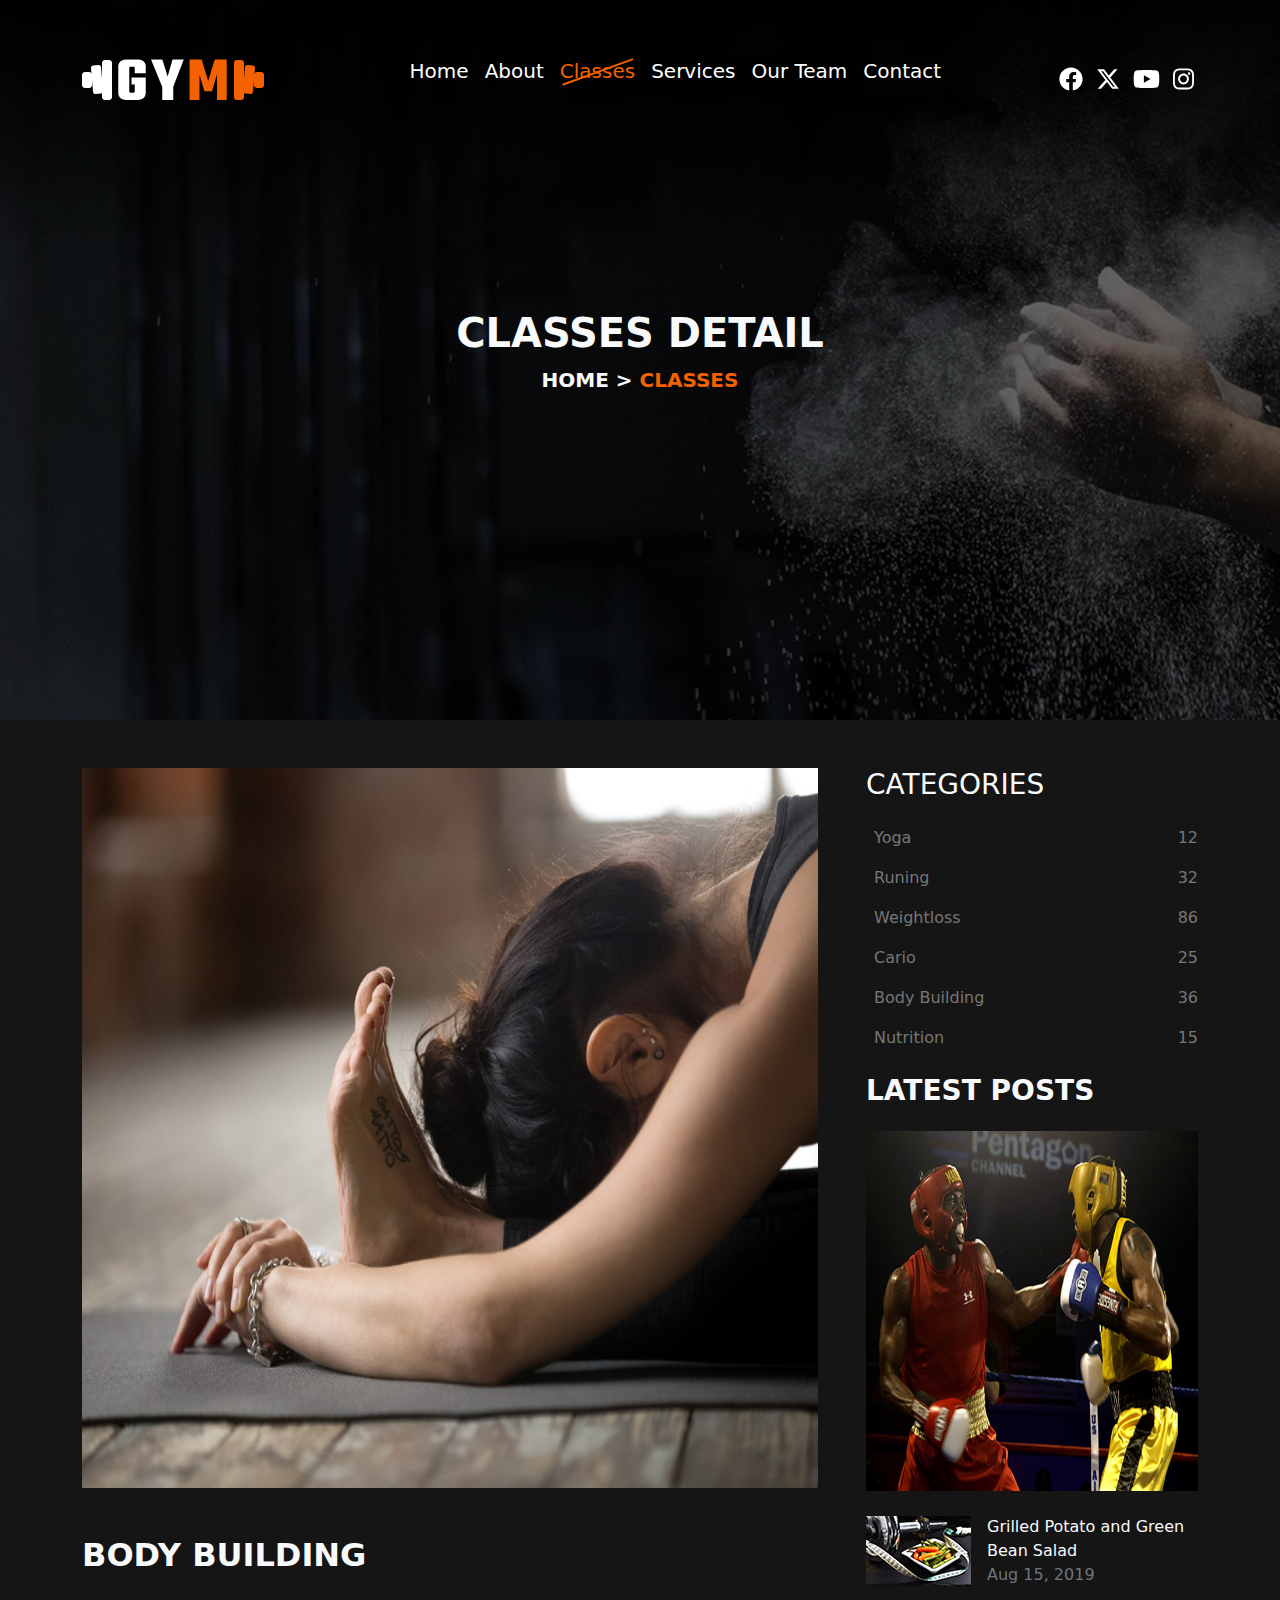
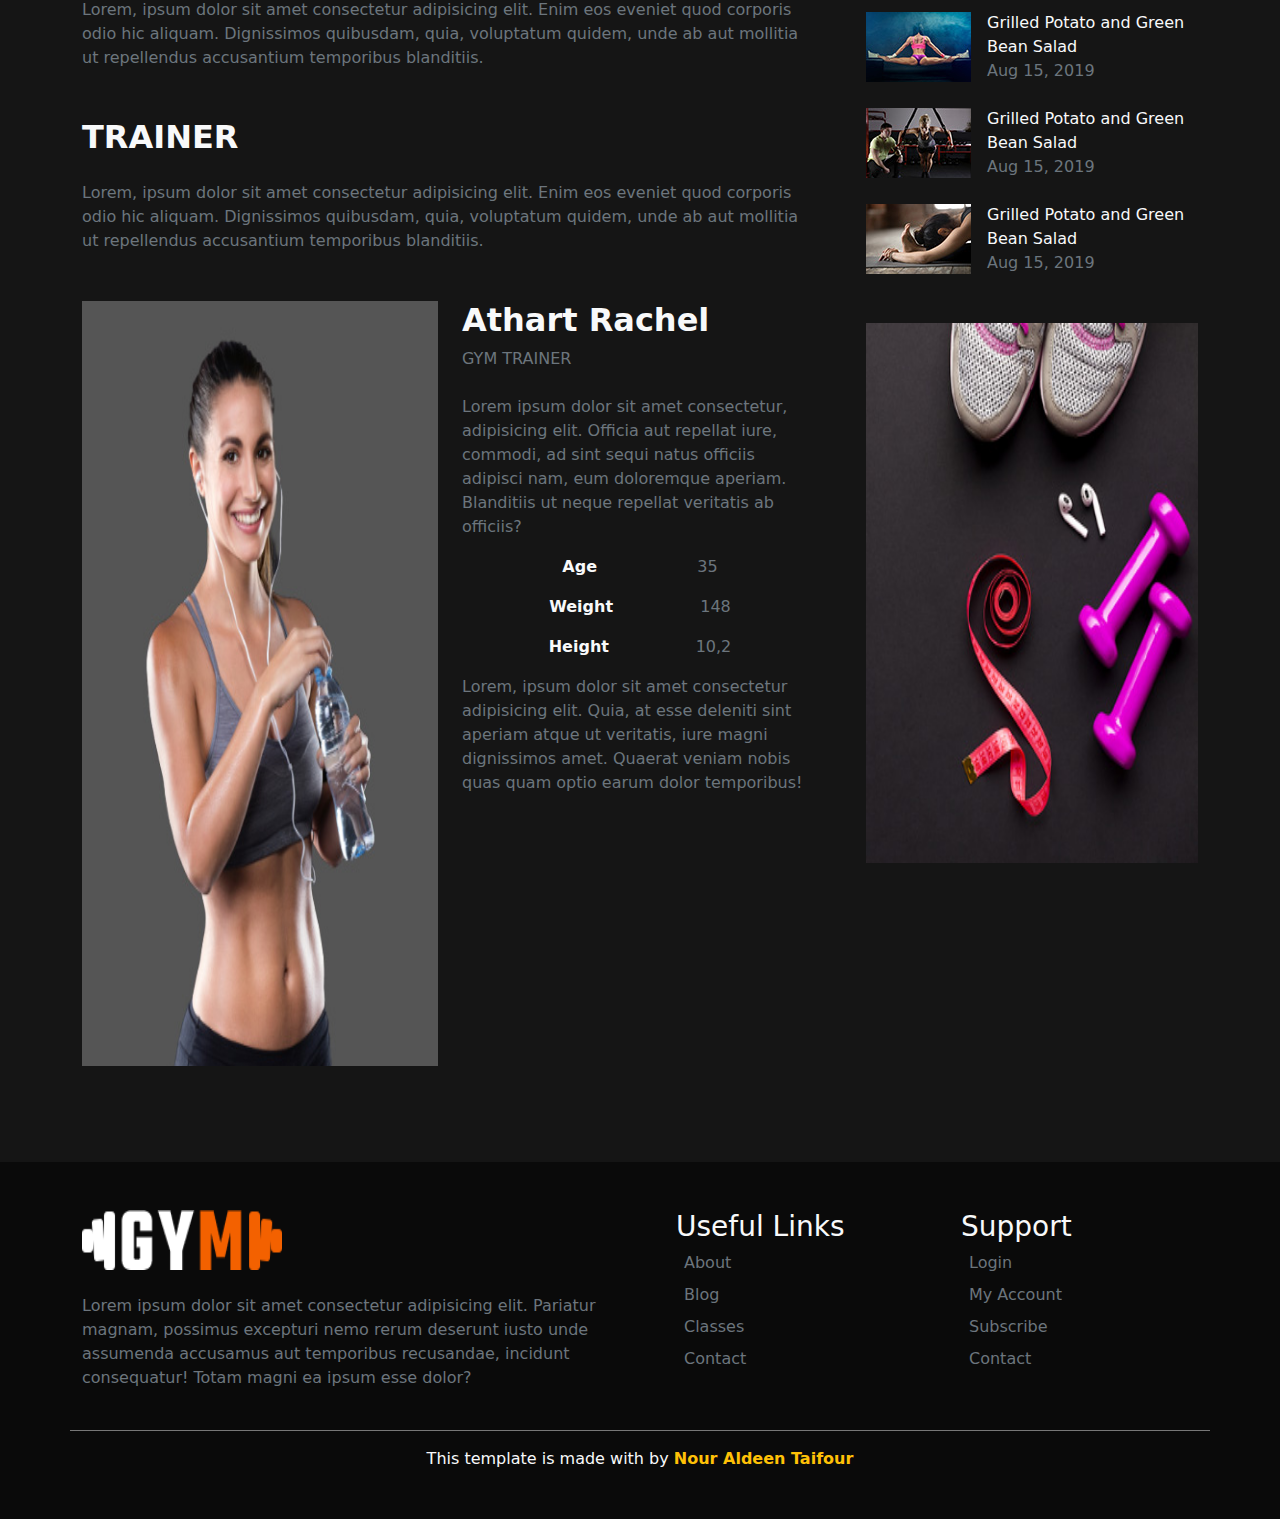
<file: class.html>
<!DOCTYPE html>
<html lang="en">
<head>
    <meta charset="UTF-8">
    <meta name="viewport" content="width=device-width, initial-scale=1.0">
    <link rel="stylesheet" href="./css/app.css">
    <link rel="stylesheet" href="./css/bootstrap.min.css">
    <link rel="stylesheet" href="https://cdn.jsdelivr.net/npm/swiper@10/swiper-bundle.min.css">
    <title>Gym</title>
</head>
<body>
    <div class="header aboutt pt-5 pb-5 position-relative">
        <div class="container">
            <div class="head d-flex justify-content-between align-items-center">
                <div class="logo">
                    <img src="./img/gym logo.png" alt="">
                </div>
                <div class="bar" style="cursor: pointer;">
                    <svg class="fs-1" xmlns="http://www.w3.org/2000/svg" height="1em" viewBox="0 0 448 512"><!--! Font Awesome Free 6.4.2 by @fontawesome - https://fontawesome.com License - https://fontawesome.com/license (Commercial License) Copyright 2023 Fonticons, Inc. --><path fill="#ffffff" d="M0 96C0 78.3 14.3 64 32 64H416c17.7 0 32 14.3 32 32s-14.3 32-32 32H32C14.3 128 0 113.7 0 96zM0 256c0-17.7 14.3-32 32-32H416c17.7 0 32 14.3 32 32s-14.3 32-32 32H32c-17.7 0-32-14.3-32-32zM448 416c0 17.7-14.3 32-32 32H32c-17.7 0-32-14.3-32-32s14.3-32 32-32H416c17.7 0 32 14.3 32 32z"/></svg>
                </div>
                <div class="links">
                    <ul class="d-flex justify-content-between align-items-center ">
                        <li class="m-2 text-capitalize"><a class=" text-decoration-none fs-5" href="./index.html">home</a></li>
                        <li class="m-2 text-capitalize"><a class="text-decoration-none fs-5" href="./about.html">about </a></li>
                        <li class="m-2 text-capitalize"><a class="active text-decoration-none fs-5" href="./class.html">classes</a></li>
                        <li class="m-2 text-capitalize"><a class="text-decoration-none fs-5" href="./services.html">services</a></li>
                        <li class="m-2 text-capitalize"><a class="text-decoration-none fs-5" href="./team.html">our team</a></li>
                        <li class="m-2 text-capitalize"><a class="text-decoration-none fs-5" href="./contact.html">contact</a></li>
                    </ul>
                </div>
                <div class="social">
                    <svg style="cursor: pointer;" class="fs-4 mx-1" fill="#ffffff" xmlns="http://www.w3.org/2000/svg" height="1em" viewBox="0 0 512 512"><path d="M504 256C504 119 393 8 256 8S8 119 8 256c0 123.78 90.69 226.38 209.25 245V327.69h-63V256h63v-54.64c0-62.15 37-96.48 93.67-96.48 27.14 0 55.52 4.84 55.52 4.84v61h-31.28c-30.8 0-40.41 19.12-40.41 38.73V256h68.78l-11 71.69h-57.78V501C413.31 482.38 504 379.78 504 256z" /></svg>
                    <svg style="cursor: pointer;" class="fs-4 mx-1" fill="#ffffff" xmlns="http://www.w3.org/2000/svg" height="1em" viewBox="0 0 512 512"><!--! Font Awesome Free 6.4.2 by @fontawesome - https://fontawesome.com License - https://fontawesome.com/license (Commercial License) Copyright 2023 Fonticons, Inc. --><path  d="M389.2 48h70.6L305.6 224.2 487 464H345L233.7 318.6 106.5 464H35.8L200.7 275.5 26.8 48H172.4L272.9 180.9 389.2 48zM364.4 421.8h39.1L151.1 88h-42L364.4 421.8z"/></svg>
                    <svg style="cursor: pointer;" class="fs-4 mx-1" fill="#ffffff" xmlns="http://www.w3.org/2000/svg" height="1em" viewBox="0 0 576 512"><!--! Font Awesome Free 6.4.2 by @fontawesome - https://fontawesome.com License - https://fontawesome.com/license (Commercial License) Copyright 2023 Fonticons, Inc. --><path  d="M549.655 124.083c-6.281-23.65-24.787-42.276-48.284-48.597C458.781 64 288 64 288 64S117.22 64 74.629 75.486c-23.497 6.322-42.003 24.947-48.284 48.597-11.412 42.867-11.412 132.305-11.412 132.305s0 89.438 11.412 132.305c6.281 23.65 24.787 41.5 48.284 47.821C117.22 448 288 448 288 448s170.78 0 213.371-11.486c23.497-6.321 42.003-24.171 48.284-47.821 11.412-42.867 11.412-132.305 11.412-132.305s0-89.438-11.412-132.305zm-317.51 213.508V175.185l142.739 81.205-142.739 81.201z"/></svg>
                    <svg style="cursor: pointer;" class="fs-4 mx-1" fill="#ffffff" xmlns="http://www.w3.org/2000/svg" height="1em" viewBox="0 0 448 512"><!--! Font Awesome Free 6.4.2 by @fontawesome - https://fontawesome.com License - https://fontawesome.com/license (Commercial License) Copyright 2023 Fonticons, Inc. --><path  d="M224.1 141c-63.6 0-114.9 51.3-114.9 114.9s51.3 114.9 114.9 114.9S339 319.5 339 255.9 287.7 141 224.1 141zm0 189.6c-41.1 0-74.7-33.5-74.7-74.7s33.5-74.7 74.7-74.7 74.7 33.5 74.7 74.7-33.6 74.7-74.7 74.7zm146.4-194.3c0 14.9-12 26.8-26.8 26.8-14.9 0-26.8-12-26.8-26.8s12-26.8 26.8-26.8 26.8 12 26.8 26.8zm76.1 27.2c-1.7-35.9-9.9-67.7-36.2-93.9-26.2-26.2-58-34.4-93.9-36.2-37-2.1-147.9-2.1-184.9 0-35.8 1.7-67.6 9.9-93.9 36.1s-34.4 58-36.2 93.9c-2.1 37-2.1 147.9 0 184.9 1.7 35.9 9.9 67.7 36.2 93.9s58 34.4 93.9 36.2c37 2.1 147.9 2.1 184.9 0 35.9-1.7 67.7-9.9 93.9-36.2 26.2-26.2 34.4-58 36.2-93.9 2.1-37 2.1-147.8 0-184.8zM398.8 388c-7.8 19.6-22.9 34.7-42.6 42.6-29.5 11.7-99.5 9-132.1 9s-102.7 2.6-132.1-9c-19.6-7.8-34.7-22.9-42.6-42.6-11.7-29.5-9-99.5-9-132.1s-2.6-102.7 9-132.1c7.8-19.6 22.9-34.7 42.6-42.6 29.5-11.7 99.5-9 132.1-9s102.7-2.6 132.1 9c19.6 7.8 34.7 22.9 42.6 42.6 11.7 29.5 9 99.5 9 132.1s2.7 102.7-9 132.1z"/></svg>
                </div>
            </div>
            <div class=" text-light text-uppercase about-text text-center top-50 position-absolute start-50">
                <h1 class="fs-1 fw-bolder">CLASSES DETAIL</h1>
                <p class="fw-bold fs-5">home > <span>CLASSES</span></p>
            </div>
        </div>
    </div>
    <div class="content py-5 bg-gray">
        <div class="container">
            <div class="row">
                <div class="box col-lg-8">
                    <div class="img">
                        <img style="height: 80vh;" src="./img/class-detailsl.jpg" alt="">
                    </div>
                    <div class="text mt-5">
                        <h2 class="text-uppercase text-light my-4 fw-bold">body building</h2>
                        <p class="text-secondary">Lorem, ipsum dolor sit amet consectetur adipisicing elit. Enim eos eveniet quod corporis odio hic aliquam. Dignissimos quibusdam, quia, voluptatum quidem, unde ab aut mollitia ut repellendus accusantium temporibus blanditiis.</p>
                    </div>
                    <div class="text mt-5">
                        <h2 class="text-uppercase text-light my-4 fw-bold">trainer</h2>
                        <p class="text-secondary">Lorem, ipsum dolor sit amet consectetur adipisicing elit. Enim eos eveniet quod corporis odio hic aliquam. Dignissimos quibusdam, quia, voluptatum quidem, unde ab aut mollitia ut repellendus accusantium temporibus blanditiis.</p>
                    </div>
                    <div class="row my-5">
                        <div class="box col-lg-6 col-md-6">
                            <div class="img">
                                <img style="height: 85vh;" src="./img/team-1.jpg" alt="">
                            </div>
                        </div>
                        <div class="box col-lg-6 col-md-6">
                            <div class="text">
                                <h2 class="text-light fw-bold ">Athart Rachel</h2>
                                <span class="text-secondary">GYM TRAINER</span>
                                <p class="text-secondary mt-4">Lorem ipsum dolor sit amet consectetur, adipisicing elit. Officia aut repellat iure, commodi, ad sint sequi natus officiis adipisci nam, eum doloremque aperiam. Blanditiis ut neque repellat veritatis ab officiis?</p>
                            </div>
                            <div class="about">
                                <div class="div d-flex text-capitalize justify-content-evenly align-items-center">
                                    <span class="text-light fw-bold">age</span>
                                    <span class="text-secondary">35</span>
                                </div>
                                <div class="div my-3 text-capitalize d-flex justify-content-evenly align-items-center">
                                    <span class="text-light fw-bold">Weight</span>
                                    <span class="text-secondary">148</span>
                                </div>
                                <div class="div text-capitalize d-flex justify-content-evenly align-items-center">
                                    <span class="text-light fw-bold">height</span>
                                    <span class="text-secondary">10,2</span>
                                </div>
                            </div>
                            <p class="text-secondary mt-3">Lorem, ipsum dolor sit amet consectetur adipisicing elit. Quia, at esse deleniti sint aperiam atque ut veritatis, iure magni dignissimos amet. Quaerat veniam nobis quas quam optio earum dolor temporibus!</p>
                        </div>
                    </div>
                </div>
                <div class="box col-lg-4 col-md-8">
                    <div class="ceta">
                        <h3 class="text-light mx-4 mb-4">CATEGORIES</h3>
                        <ul>
                            <li>
                                <div class="d-flex text-capitalize justify-content-between align-items-center">
                                    <span>yoga</span>
                                    <span>12</span>
                                </div>
                            </li>
                            <li class="my-3">
                                <div class="d-flex text-capitalize justify-content-between align-items-center">
                                    <span>runing</span>
                                    <span>32</span>
                                </div>
                            </li>
                            <li>
                                <div class="d-flex text-capitalize justify-content-between align-items-center">
                                    <span>Weightloss</span>
                                    <span>86</span>
                                </div>                            </li>
                            <li class="my-3">
                                <div class="d-flex text-capitalize justify-content-between align-items-center">
                                    <span>cario</span>
                                    <span>25</span>
                                </div>                            </li>
                            <li>
                                <div class="d-flex text-capitalize justify-content-between align-items-center">
                                    <span>body building</span>
                                    <span>36</span>
                                </div>                            </li>
                            <li class="my-3">
                                <div class="d-flex text-capitalize justify-content-between align-items-center">
                                    <span>Nutrition</span>
                                    <span>15</span>
                                </div>                            </li>
                        </ul>
                    </div>
                    <div class="latest ms-4">
                        <h3 class="text-uppercase my-4 fw-bold text-light">latest posts</h3>
                        <img style="height: 40vh;" src="./img/class-5.jpg" alt="">
                        <div class="box d-flex my-4 justify-content-between align-items-center">
                            <div class="img me-3">
                                <img src="./img/latest-2.jpg" alt="">
                            </div>
                            <div class="text">
                                <p class="m-0 text-light">Grilled Potato and Green Bean Salad</p>
                                <span class="text-secondary">Aug 15, 2019</span>
                            </div>
                        </div>
                        <div class="box d-flex my-4 justify-content-between align-items-center">
                            <div class="img me-3">
                                <img src="./img/latest-3.jpg" alt="">
                            </div>
                            <div class="text">
                                <p class="m-0 text-light">Grilled Potato and Green Bean Salad</p>
                                <span class="text-secondary">Aug 15, 2019</span>
                            </div>
                        </div>
                        <div class="box d-flex my-4 justify-content-between align-items-center">
                            <div class="img me-3">
                                <img src="./img/latest-4.jpg" alt="">
                            </div>
                            <div class="text">
                                <p class="m-0 text-light">Grilled Potato and Green Bean Salad</p>
                                <span class="text-secondary">Aug 15, 2019</span>
                            </div>
                        </div>
                        <div class="box d-flex my-4 justify-content-between align-items-center">
                            <div class="img me-3">
                                <img src="./img/latest-5.jpg" alt="">
                            </div>
                            <div class="text">
                                <p class="m-0 text-light">Grilled Potato and Green Bean Salad</p>
                                <span class="text-secondary">Aug 15, 2019</span>
                            </div>
                        </div>
                    </div>
                    <div class="img my-5 ms-4">
                        <img src="./img/sidebar-banner.jpg" alt="">
                    </div>
                </div>
            </div>
        </div>
    </div>
    <div class="footer py-5">
        <div class="container">
            <div class="row mb-4 justify-content-between">
                <div class="box col-lg-6 col-md-12">
                    <div class="img mb-4"><img src="./img/gym logo.png" alt=""></div>
                    <div class="text text-secondary">
                        <p>Lorem ipsum dolor sit amet consectetur adipisicing elit. Pariatur magnam, possimus excepturi nemo rerum deserunt iusto unde assumenda accusamus aut temporibus recusandae, incidunt consequatur! Totam magni ea ipsum esse dolor?</p>
                    </div>
                </div>
                <div class="box col-lg-3 col-md-6">
                    <h3 class="text-light text-capitalize ms-4">useful links</h3>
                    <ul>
                        <li><a class="text-decoration-none text-secondary text-capitalize" href="">about</a></li>
                        <li class="my-2"><a class="text-decoration-none text-secondary text-capitalize" href="">blog</a></li>
                        <li><a class="text-decoration-none text-secondary text-capitalize" href="">classes</a></li>
                        <li class="my-2"><a class="text-decoration-none text-secondary text-capitalize" href="">contact</a></li>
                    </ul>
                </div>
                <div class="box col-lg-3 col-md-6 ">
                    <h3 class="text-light ms-4 text-capitalize">support</h3>
                    <ul>
                        <li><a class="text-decoration-none text-capitalize text-secondary" href="">login</a></li>
                        <li class="my-2"><a class="text-decoration-none text-capitalize text-secondary" href="">my account</a></li>
                        <li><a class="text-decoration-none text-capitalize text-secondary" href="">subscribe</a></li>
                        <li class="my-2"><a class="text-decoration-none text-secondary text-capitalize" href="">contact</a></li>
                    </ul>
                </div>
            </div>
        </div>
        <div class="foot text-light text-center mt-3">This template is made with  by <span class="text-warning text-capitalize fw-bold">nour aldeen taifour</span></div>
    </div>
<script src="https://cdn.jsdelivr.net/npm/swiper@10/swiper-bundle.min.js"></script>
<script src="./js/app.js"></script>
<script src="./js/bootstrap.min.js"></script>
</body>
</html>
</file>
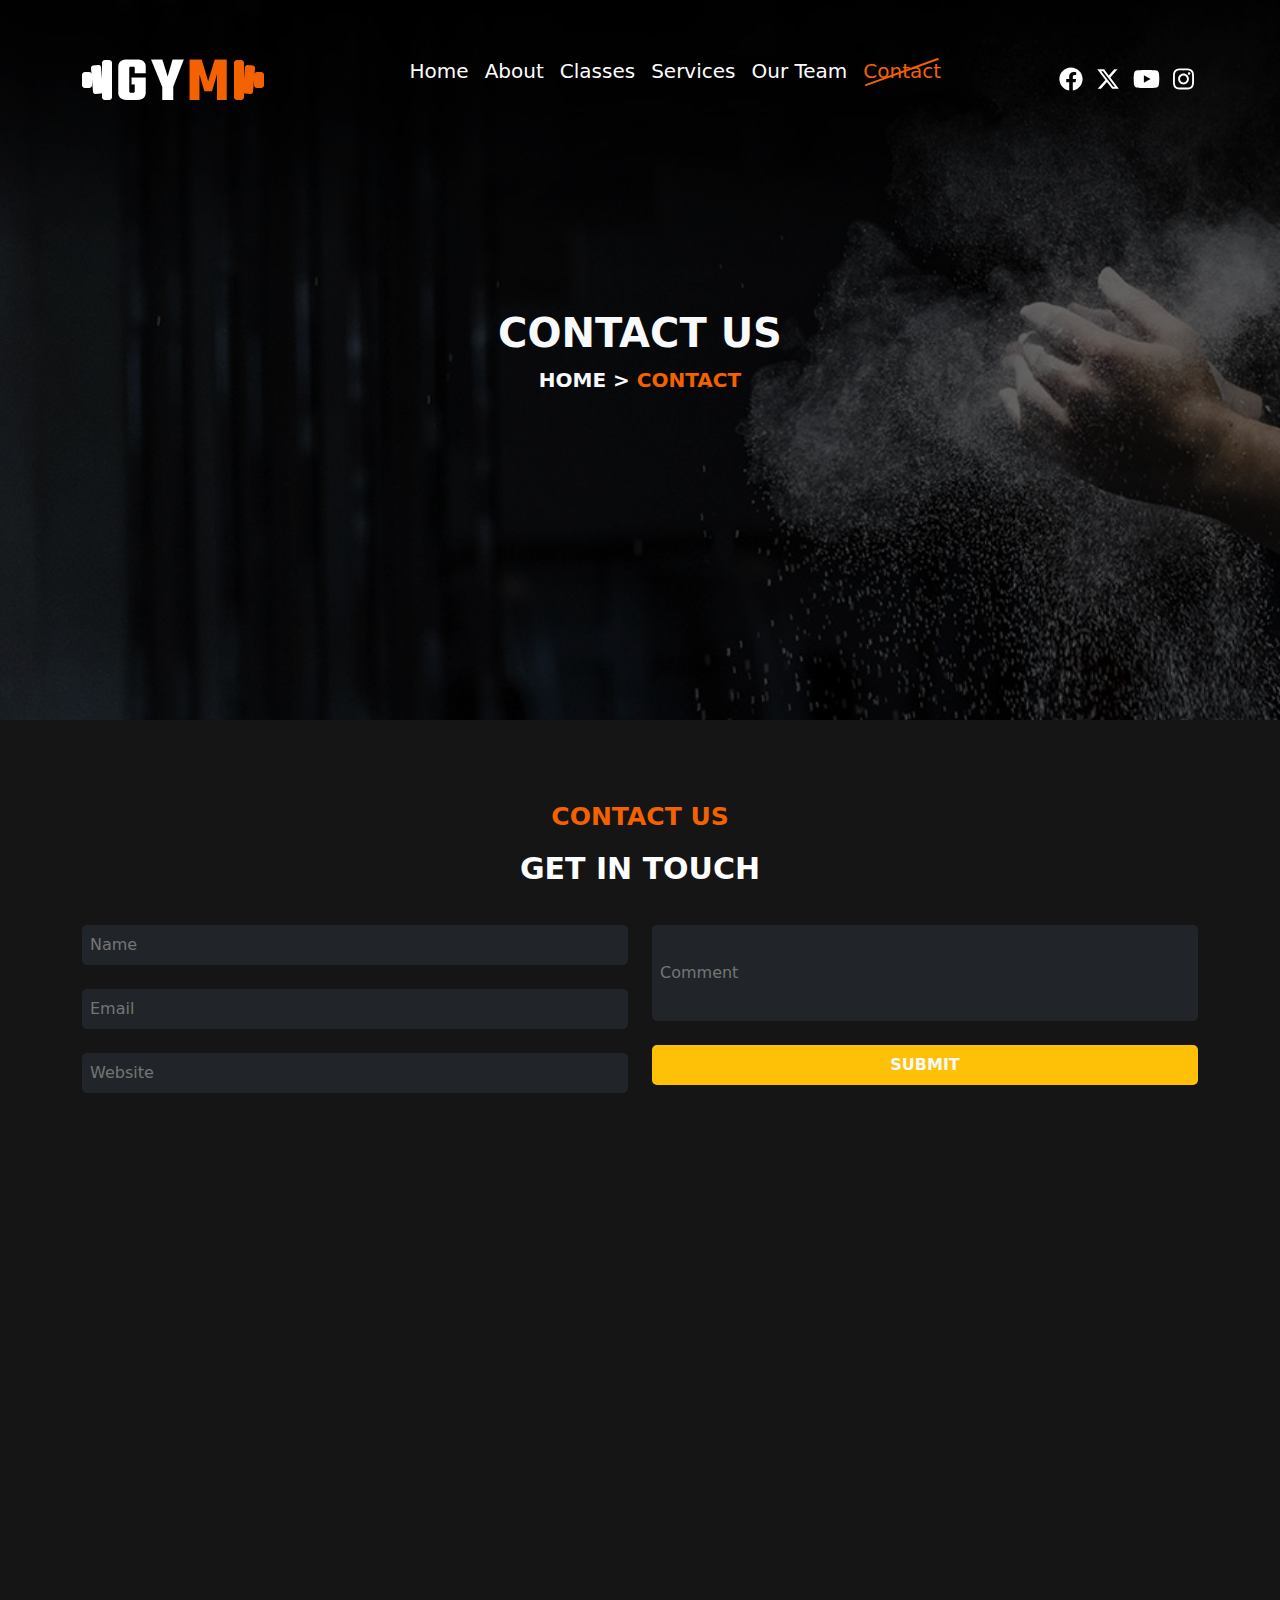
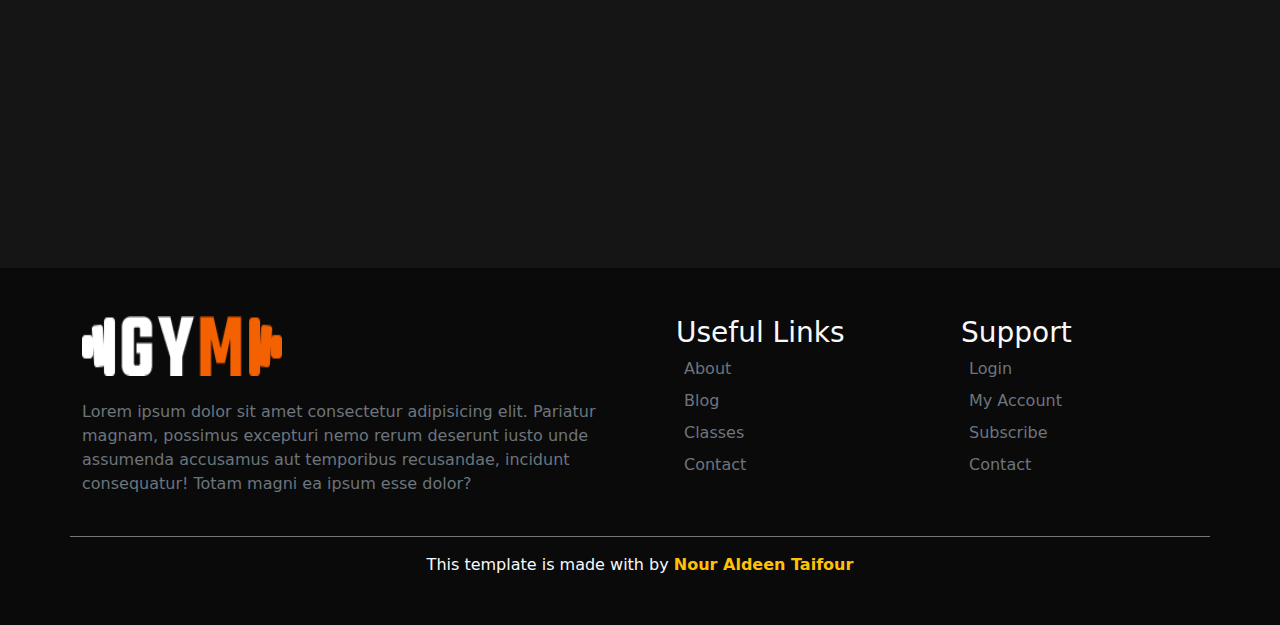
<file: contact.html>
<!DOCTYPE html>
<html lang="en">
<head>
    <meta charset="UTF-8">
    <meta name="viewport" content="width=device-width, initial-scale=1.0">
    <link rel="stylesheet" href="./css/app.css">
    <link rel="stylesheet" href="./css/bootstrap.min.css">
    <link rel="stylesheet" href="https://cdn.jsdelivr.net/npm/swiper@10/swiper-bundle.min.css">
    <title>Gym</title>
</head>
<body>
    <div class="header aboutt pt-5 pb-5 position-relative">
        <div class="container">
            <div class="head d-flex justify-content-between align-items-center">
                <div class="logo">
                    <img src="./img/gym logo.png" alt="">
                </div>
                <div class="bar" style="cursor: pointer;">
                    <svg class="fs-1" xmlns="http://www.w3.org/2000/svg" height="1em" viewBox="0 0 448 512"><!--! Font Awesome Free 6.4.2 by @fontawesome - https://fontawesome.com License - https://fontawesome.com/license (Commercial License) Copyright 2023 Fonticons, Inc. --><path fill="#ffffff" d="M0 96C0 78.3 14.3 64 32 64H416c17.7 0 32 14.3 32 32s-14.3 32-32 32H32C14.3 128 0 113.7 0 96zM0 256c0-17.7 14.3-32 32-32H416c17.7 0 32 14.3 32 32s-14.3 32-32 32H32c-17.7 0-32-14.3-32-32zM448 416c0 17.7-14.3 32-32 32H32c-17.7 0-32-14.3-32-32s14.3-32 32-32H416c17.7 0 32 14.3 32 32z"/></svg>
                </div>
                <div class="links">
                    <ul class="d-flex justify-content-between align-items-center ">
                        <li class="m-2 text-capitalize"><a class=" text-decoration-none fs-5" href="./index.html">home</a></li>
                        <li class="m-2 text-capitalize"><a class=" text-decoration-none fs-5" href="./about.html">about </a></li>
                        <li class="m-2 text-capitalize"><a class="text-decoration-none fs-5" href="./class.html">classes</a></li>
                        <li class="m-2 text-capitalize"><a class="text-decoration-none fs-5" href="./services.html">services</a></li>
                        <li class="m-2 text-capitalize"><a class="text-decoration-none fs-5" href="./team.html">our team</a></li>
                        <li class="m-2 text-capitalize"><a class="active text-decoration-none fs-5" href="./contact.html">contact</a></li>
                    </ul>
                </div>
                <div class="social">
                    <svg style="cursor: pointer;" class="fs-4 mx-1" fill="#ffffff" xmlns="http://www.w3.org/2000/svg" height="1em" viewBox="0 0 512 512"><path d="M504 256C504 119 393 8 256 8S8 119 8 256c0 123.78 90.69 226.38 209.25 245V327.69h-63V256h63v-54.64c0-62.15 37-96.48 93.67-96.48 27.14 0 55.52 4.84 55.52 4.84v61h-31.28c-30.8 0-40.41 19.12-40.41 38.73V256h68.78l-11 71.69h-57.78V501C413.31 482.38 504 379.78 504 256z" /></svg>
                    <svg style="cursor: pointer;" class="fs-4 mx-1" fill="#ffffff" xmlns="http://www.w3.org/2000/svg" height="1em" viewBox="0 0 512 512"><!--! Font Awesome Free 6.4.2 by @fontawesome - https://fontawesome.com License - https://fontawesome.com/license (Commercial License) Copyright 2023 Fonticons, Inc. --><path  d="M389.2 48h70.6L305.6 224.2 487 464H345L233.7 318.6 106.5 464H35.8L200.7 275.5 26.8 48H172.4L272.9 180.9 389.2 48zM364.4 421.8h39.1L151.1 88h-42L364.4 421.8z"/></svg>
                    <svg style="cursor: pointer;" class="fs-4 mx-1" fill="#ffffff" xmlns="http://www.w3.org/2000/svg" height="1em" viewBox="0 0 576 512"><!--! Font Awesome Free 6.4.2 by @fontawesome - https://fontawesome.com License - https://fontawesome.com/license (Commercial License) Copyright 2023 Fonticons, Inc. --><path  d="M549.655 124.083c-6.281-23.65-24.787-42.276-48.284-48.597C458.781 64 288 64 288 64S117.22 64 74.629 75.486c-23.497 6.322-42.003 24.947-48.284 48.597-11.412 42.867-11.412 132.305-11.412 132.305s0 89.438 11.412 132.305c6.281 23.65 24.787 41.5 48.284 47.821C117.22 448 288 448 288 448s170.78 0 213.371-11.486c23.497-6.321 42.003-24.171 48.284-47.821 11.412-42.867 11.412-132.305 11.412-132.305s0-89.438-11.412-132.305zm-317.51 213.508V175.185l142.739 81.205-142.739 81.201z"/></svg>
                    <svg style="cursor: pointer;" class="fs-4 mx-1" fill="#ffffff" xmlns="http://www.w3.org/2000/svg" height="1em" viewBox="0 0 448 512"><!--! Font Awesome Free 6.4.2 by @fontawesome - https://fontawesome.com License - https://fontawesome.com/license (Commercial License) Copyright 2023 Fonticons, Inc. --><path  d="M224.1 141c-63.6 0-114.9 51.3-114.9 114.9s51.3 114.9 114.9 114.9S339 319.5 339 255.9 287.7 141 224.1 141zm0 189.6c-41.1 0-74.7-33.5-74.7-74.7s33.5-74.7 74.7-74.7 74.7 33.5 74.7 74.7-33.6 74.7-74.7 74.7zm146.4-194.3c0 14.9-12 26.8-26.8 26.8-14.9 0-26.8-12-26.8-26.8s12-26.8 26.8-26.8 26.8 12 26.8 26.8zm76.1 27.2c-1.7-35.9-9.9-67.7-36.2-93.9-26.2-26.2-58-34.4-93.9-36.2-37-2.1-147.9-2.1-184.9 0-35.8 1.7-67.6 9.9-93.9 36.1s-34.4 58-36.2 93.9c-2.1 37-2.1 147.9 0 184.9 1.7 35.9 9.9 67.7 36.2 93.9s58 34.4 93.9 36.2c37 2.1 147.9 2.1 184.9 0 35.9-1.7 67.7-9.9 93.9-36.2 26.2-26.2 34.4-58 36.2-93.9 2.1-37 2.1-147.8 0-184.8zM398.8 388c-7.8 19.6-22.9 34.7-42.6 42.6-29.5 11.7-99.5 9-132.1 9s-102.7 2.6-132.1-9c-19.6-7.8-34.7-22.9-42.6-42.6-11.7-29.5-9-99.5-9-132.1s-2.6-102.7 9-132.1c7.8-19.6 22.9-34.7 42.6-42.6 29.5-11.7 99.5-9 132.1-9s102.7-2.6 132.1 9c19.6 7.8 34.7 22.9 42.6 42.6 11.7 29.5 9 99.5 9 132.1s2.7 102.7-9 132.1z"/></svg>
                </div>
            </div>
            <div class=" text-light text-uppercase about-text text-center top-50 position-absolute start-50">
                <h1 class="fs-1 fw-bolder">contact us</h1>
                <p class="fw-bold fs-5">home > <span>contact</span></p>
            </div>
        </div>
    </div>
    <div class="contact py-5 bg-gray">
        <div class="container">
            <div class="start-part">
                <span>CONTACT US</span>
                <h2>GET IN TOUCH</h2>
            </div>
            <div class="row">
                <div class="box col-lg-6">
                    <form class="d-flex flex-column" action="">
                        <input class=" text-capitalize bg-dark p-2" type="text" placeholder="name" name="name">
                        <input class="text-capitalize bg-dark my-4 p-2" type="text" placeholder="email" name="email">
                        <input class="text-capitalize mb-4 bg-dark p-2" type="text" placeholder="website" name="website">
                    </form>
                </div>
                <div class="box col-lg-6">
                    <form class="d-flex flex-column" action="">
                        <input style="height: 6rem;" class="text-capitalize bg-dark mb-4 p-2" type="text" placeholder="comment" name="name">
                        <input class="p-2 text-light fw-bold bg-warning text-uppercase" type="submit" value="submit">
                    </form>
                </div>
                <div class="box text-center my-5 col-lg-12 col-md-6">
                    <iframe src="https://www.google.com/maps/embed?pb=!1m18!1m12!1m3!1d103019.53210806864!2d37.1485851!3d36.20643464999999!2m3!1f0!2f0!3f0!3m2!1i1024!2i768!4f13.1!3m3!1m2!1s0x152ff813b98135af%3A0x967e5e5fc542c32a!2z2K3ZhNio2Iwg2LPZiNix2YrYpw!5e0!3m2!1sar!2s!4v1697029107732!5m2!1sar!2s" width="800" height="600" style="border:0;" allowfullscreen="" loading="lazy" referrerpolicy="no-referrer-when-downgrade"></iframe>
                </div>
            </div>
        </div>
    </div>
    <div class="footer py-5">
        <div class="container">
            <div class="row mb-4 justify-content-between">
                <div class="box col-lg-6 col-md-12">
                    <div class="img mb-4"><img src="./img/gym logo.png" alt=""></div>
                    <div class="text text-secondary">
                        <p>Lorem ipsum dolor sit amet consectetur adipisicing elit. Pariatur magnam, possimus excepturi nemo rerum deserunt iusto unde assumenda accusamus aut temporibus recusandae, incidunt consequatur! Totam magni ea ipsum esse dolor?</p>
                    </div>
                </div>
                <div class="box col-lg-3 col-md-6">
                    <h3 class="text-light text-capitalize ms-4">useful links</h3>
                    <ul>
                        <li><a class="text-decoration-none text-secondary text-capitalize" href="">about</a></li>
                        <li class="my-2"><a class="text-decoration-none text-secondary text-capitalize" href="">blog</a></li>
                        <li><a class="text-decoration-none text-secondary text-capitalize" href="">classes</a></li>
                        <li class="my-2"><a class="text-decoration-none text-secondary text-capitalize" href="">contact</a></li>
                    </ul>
                </div>
                <div class="box col-lg-3 col-md-6 ">
                    <h3 class="text-light ms-4 text-capitalize">support</h3>
                    <ul>
                        <li><a class="text-decoration-none text-capitalize text-secondary" href="">login</a></li>
                        <li class="my-2"><a class="text-decoration-none text-capitalize text-secondary" href="">my account</a></li>
                        <li><a class="text-decoration-none text-capitalize text-secondary" href="">subscribe</a></li>
                        <li class="my-2"><a class="text-decoration-none text-secondary text-capitalize" href="">contact</a></li>
                    </ul>
                </div>
            </div>
        </div>
        <div class="foot text-light text-center mt-3">This template is made with  by <span class="text-warning text-capitalize fw-bold">nour aldeen taifour</span></div>
    </div>
    <script src="https://cdn.jsdelivr.net/npm/swiper@10/swiper-bundle.min.js"></script>
    <script src="./js/app.js"></script>
    <script src="./js/bootstrap.min.js"></script>
</body>
</html>
</file>
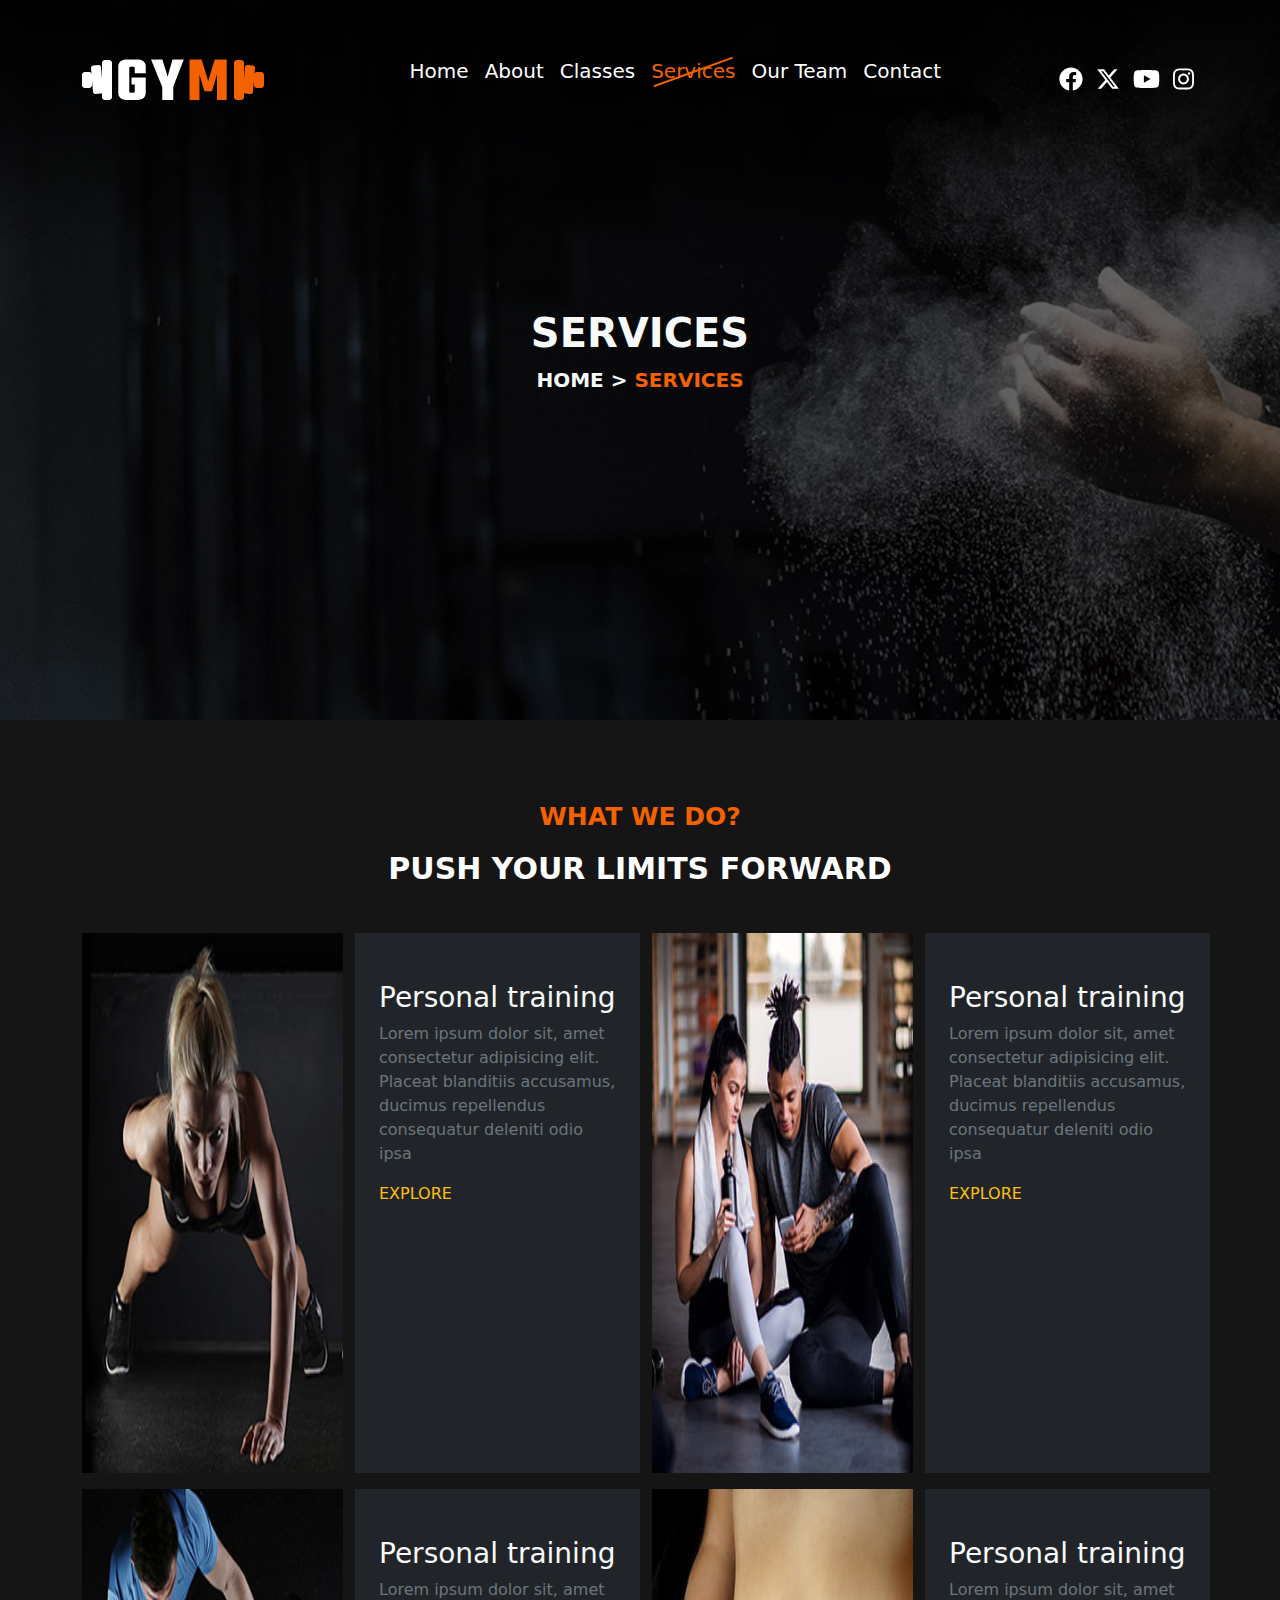
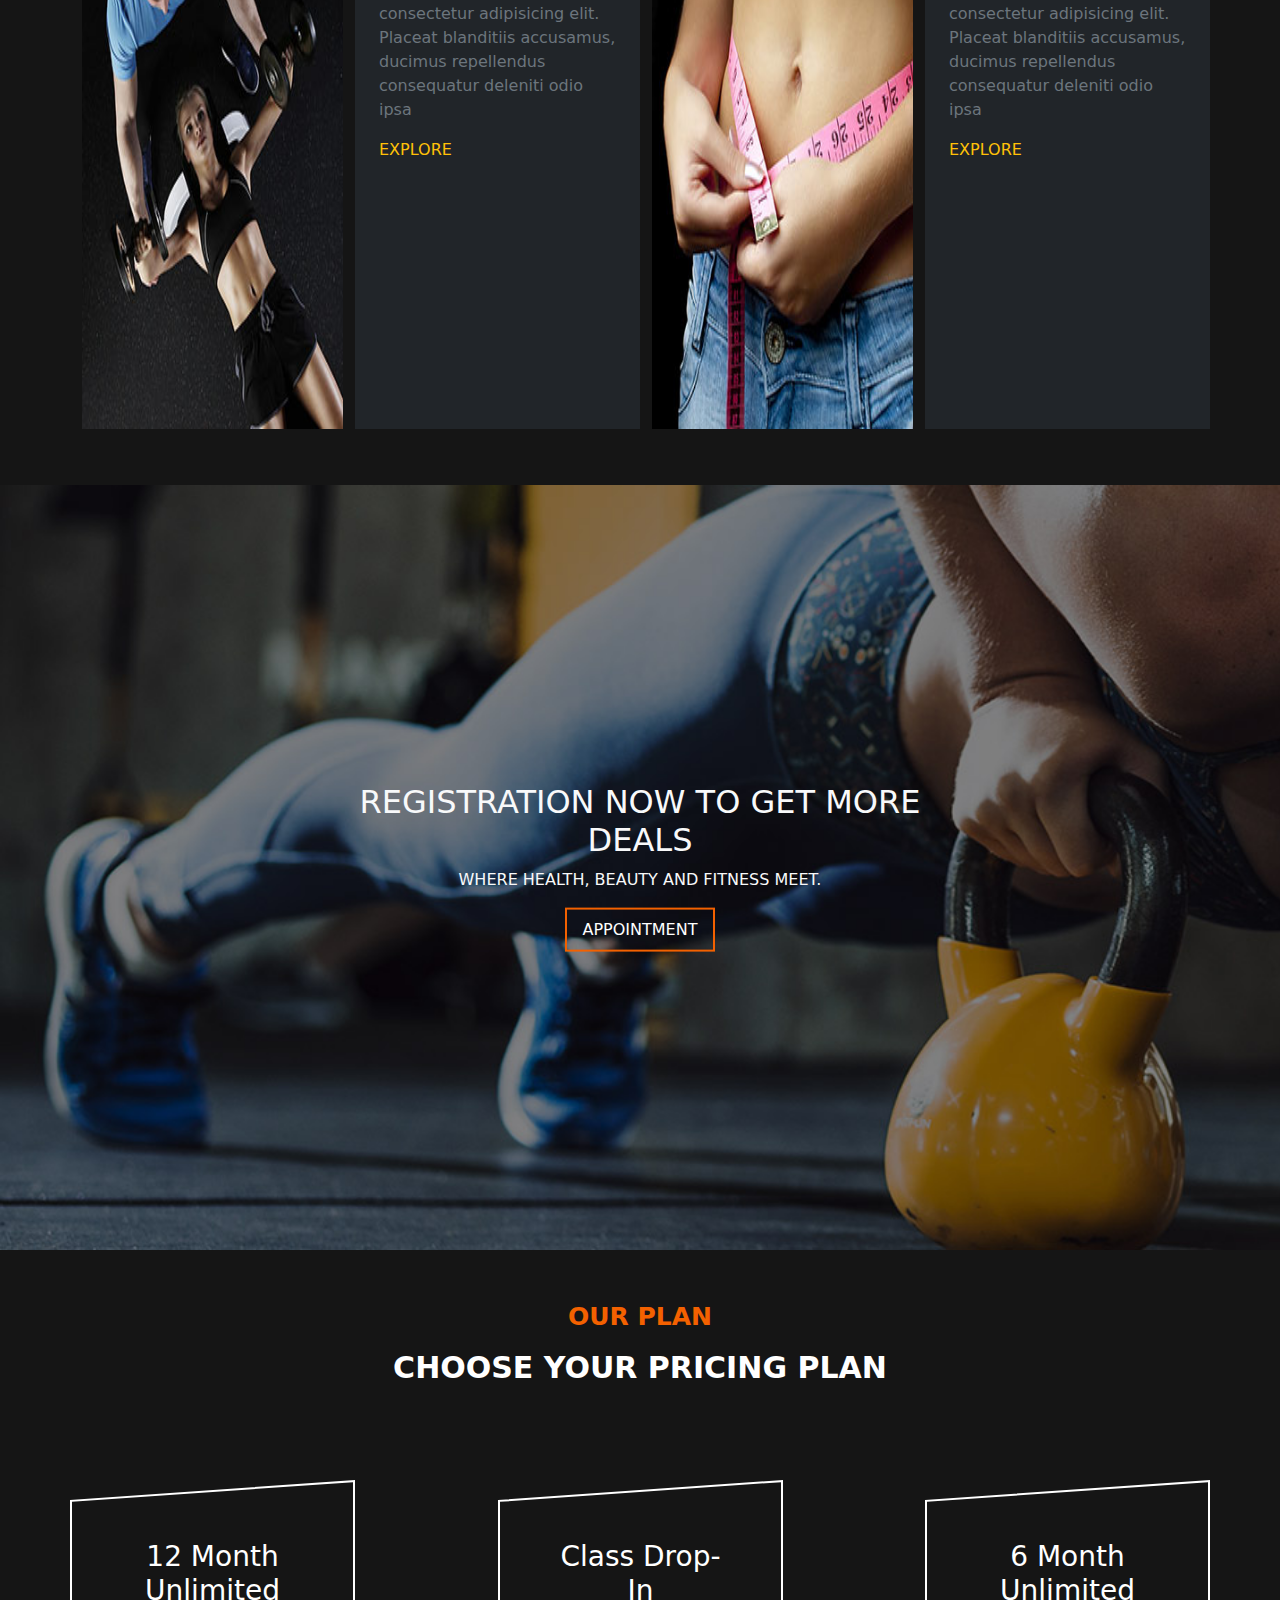
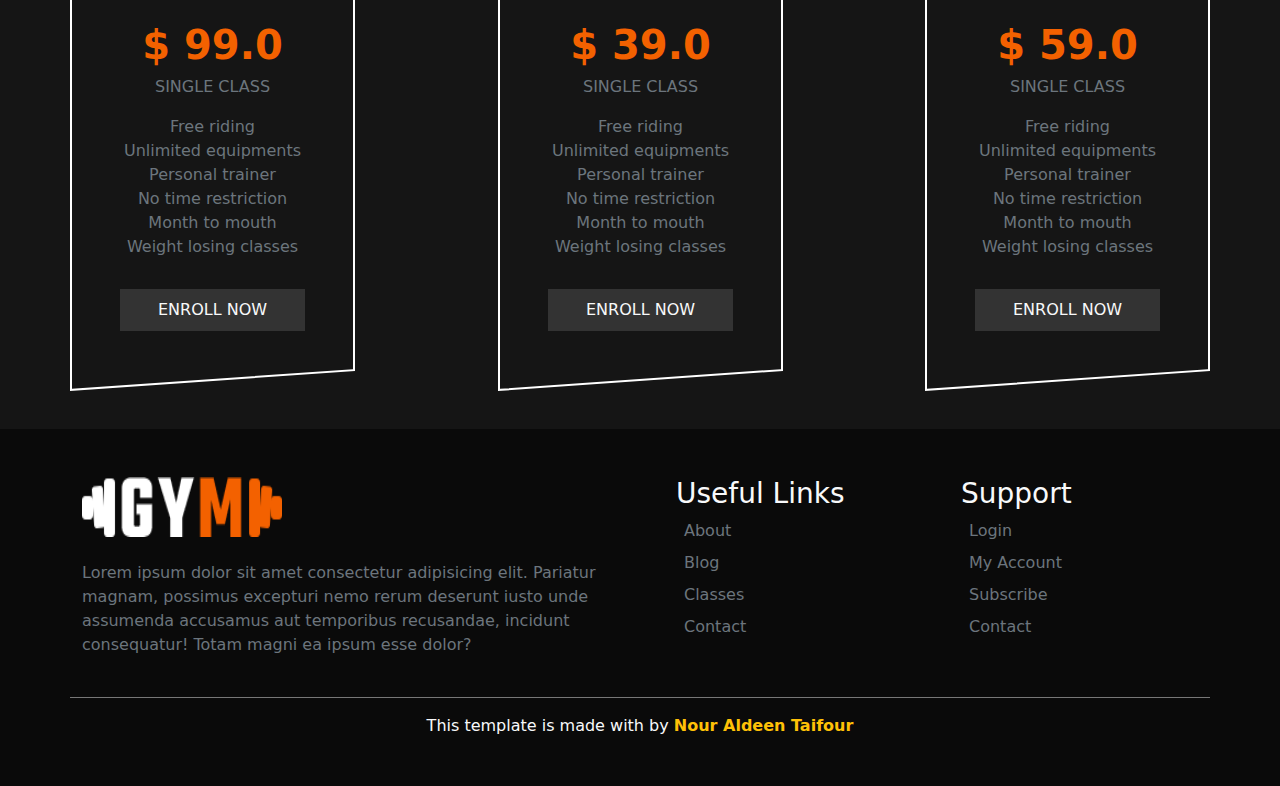
<file: services.html>
<!DOCTYPE html>
<html lang="en">
<head>
    <meta charset="UTF-8">
    <meta name="viewport" content="width=device-width, initial-scale=1.0">
    <link rel="stylesheet" href="./css/app.css">
    <link rel="stylesheet" href="./css/bootstrap.min.css">
    <link rel="stylesheet" href="https://cdn.jsdelivr.net/npm/swiper@10/swiper-bundle.min.css">
    <title>Gym</title>
</head>
<body>
    <div class="header aboutt pt-5 pb-5 position-relative">
        <div class="container">
            <div class="head d-flex justify-content-between align-items-center">
                <div class="logo">
                    <img src="./img/gym logo.png" alt="">
                </div>
                <div class="bar" style="cursor: pointer;">
                    <svg class="fs-1" xmlns="http://www.w3.org/2000/svg" height="1em" viewBox="0 0 448 512"><!--! Font Awesome Free 6.4.2 by @fontawesome - https://fontawesome.com License - https://fontawesome.com/license (Commercial License) Copyright 2023 Fonticons, Inc. --><path fill="#ffffff" d="M0 96C0 78.3 14.3 64 32 64H416c17.7 0 32 14.3 32 32s-14.3 32-32 32H32C14.3 128 0 113.7 0 96zM0 256c0-17.7 14.3-32 32-32H416c17.7 0 32 14.3 32 32s-14.3 32-32 32H32c-17.7 0-32-14.3-32-32zM448 416c0 17.7-14.3 32-32 32H32c-17.7 0-32-14.3-32-32s14.3-32 32-32H416c17.7 0 32 14.3 32 32z"/></svg>
                </div>
                <div class="links">
                    <ul class="d-flex justify-content-between align-items-center">
                        <li class="m-2 text-capitalize"><a class=" text-decoration-none fs-5" href="./index.html">home</a></li>
                        <li class="m-2 text-capitalize"><a class="text-decoration-none fs-5" href="./about.html">about </a></li>
                        <li class="m-2 text-capitalize"><a class="text-decoration-none fs-5" href="./class.html">classes</a></li>
                        <li class="m-2 text-capitalize"><a class="active text-decoration-none fs-5" href="./services.html">services</a></li>
                        <li class="m-2 text-capitalize"><a class="text-decoration-none fs-5" href="./team.html">our team</a></li>
                        <li class="m-2 text-capitalize"><a class="text-decoration-none fs-5" href="./contact.html">contact</a></li>
                    </ul>
                </div>
                <div class="social">
                    <svg style="cursor: pointer;" class="fs-4 mx-1" fill="#ffffff" xmlns="http://www.w3.org/2000/svg" height="1em" viewBox="0 0 512 512"><path d="M504 256C504 119 393 8 256 8S8 119 8 256c0 123.78 90.69 226.38 209.25 245V327.69h-63V256h63v-54.64c0-62.15 37-96.48 93.67-96.48 27.14 0 55.52 4.84 55.52 4.84v61h-31.28c-30.8 0-40.41 19.12-40.41 38.73V256h68.78l-11 71.69h-57.78V501C413.31 482.38 504 379.78 504 256z" /></svg>
                    <svg style="cursor: pointer;" class="fs-4 mx-1" fill="#ffffff" xmlns="http://www.w3.org/2000/svg" height="1em" viewBox="0 0 512 512"><!--! Font Awesome Free 6.4.2 by @fontawesome - https://fontawesome.com License - https://fontawesome.com/license (Commercial License) Copyright 2023 Fonticons, Inc. --><path  d="M389.2 48h70.6L305.6 224.2 487 464H345L233.7 318.6 106.5 464H35.8L200.7 275.5 26.8 48H172.4L272.9 180.9 389.2 48zM364.4 421.8h39.1L151.1 88h-42L364.4 421.8z"/></svg>
                    <svg style="cursor: pointer;" class="fs-4 mx-1" fill="#ffffff" xmlns="http://www.w3.org/2000/svg" height="1em" viewBox="0 0 576 512"><!--! Font Awesome Free 6.4.2 by @fontawesome - https://fontawesome.com License - https://fontawesome.com/license (Commercial License) Copyright 2023 Fonticons, Inc. --><path  d="M549.655 124.083c-6.281-23.65-24.787-42.276-48.284-48.597C458.781 64 288 64 288 64S117.22 64 74.629 75.486c-23.497 6.322-42.003 24.947-48.284 48.597-11.412 42.867-11.412 132.305-11.412 132.305s0 89.438 11.412 132.305c6.281 23.65 24.787 41.5 48.284 47.821C117.22 448 288 448 288 448s170.78 0 213.371-11.486c23.497-6.321 42.003-24.171 48.284-47.821 11.412-42.867 11.412-132.305 11.412-132.305s0-89.438-11.412-132.305zm-317.51 213.508V175.185l142.739 81.205-142.739 81.201z"/></svg>
                    <svg style="cursor: pointer;" class="fs-4 mx-1" fill="#ffffff" xmlns="http://www.w3.org/2000/svg" height="1em" viewBox="0 0 448 512"><!--! Font Awesome Free 6.4.2 by @fontawesome - https://fontawesome.com License - https://fontawesome.com/license (Commercial License) Copyright 2023 Fonticons, Inc. --><path  d="M224.1 141c-63.6 0-114.9 51.3-114.9 114.9s51.3 114.9 114.9 114.9S339 319.5 339 255.9 287.7 141 224.1 141zm0 189.6c-41.1 0-74.7-33.5-74.7-74.7s33.5-74.7 74.7-74.7 74.7 33.5 74.7 74.7-33.6 74.7-74.7 74.7zm146.4-194.3c0 14.9-12 26.8-26.8 26.8-14.9 0-26.8-12-26.8-26.8s12-26.8 26.8-26.8 26.8 12 26.8 26.8zm76.1 27.2c-1.7-35.9-9.9-67.7-36.2-93.9-26.2-26.2-58-34.4-93.9-36.2-37-2.1-147.9-2.1-184.9 0-35.8 1.7-67.6 9.9-93.9 36.1s-34.4 58-36.2 93.9c-2.1 37-2.1 147.9 0 184.9 1.7 35.9 9.9 67.7 36.2 93.9s58 34.4 93.9 36.2c37 2.1 147.9 2.1 184.9 0 35.9-1.7 67.7-9.9 93.9-36.2 26.2-26.2 34.4-58 36.2-93.9 2.1-37 2.1-147.8 0-184.8zM398.8 388c-7.8 19.6-22.9 34.7-42.6 42.6-29.5 11.7-99.5 9-132.1 9s-102.7 2.6-132.1-9c-19.6-7.8-34.7-22.9-42.6-42.6-11.7-29.5-9-99.5-9-132.1s-2.6-102.7 9-132.1c7.8-19.6 22.9-34.7 42.6-42.6 29.5-11.7 99.5-9 132.1-9s102.7-2.6 132.1 9c19.6 7.8 34.7 22.9 42.6 42.6 11.7 29.5 9 99.5 9 132.1s2.7 102.7-9 132.1z"/></svg>
                </div>
            </div>
            <div class=" text-light text-uppercase about-text text-center top-50 position-absolute start-50">
                <h1 class="fs-1 fw-bolder">services</h1>
                <p class="fw-bold fs-5">home > <span>services</span></p>
            </div>
        </div>
    </div>
    <div class="content py-5 bg-gray">
        <div class="container">
            <div class="start-part">
                <span>what we do?</span>
                <h2>PUSH YOUR LIMITS FORWARD</h2>
            </div>
            <div class="row">
                <div class="box my-2 col-lg-3 col-md-6">
                    <div class="img"><img src="./img/services-1.jpg" alt=""></div>
                </div>
                <div class="box my-2 col-lg-3 bg-dark col-md-6  py-5 px-4">
                    <h3 class="text-light">Personal training</h3>
                    <p class="text-secondary">Lorem ipsum dolor sit, amet consectetur adipisicing elit. Placeat blanditiis accusamus, ducimus repellendus consequatur deleniti odio ipsa </p>
                    <span class="text-warning">EXPLORE</span>
                </div>
                <div class="box my-2 col-lg-3 col-md-6">
                    <div class="img"><img src="./img/services-2.jpg" alt=""></div>
                </div>
                <div class="box col-lg-3 col-md-6 bg-dark my-2  py-5 px-4">
                    <h3 class="text-light">Personal training</h3>
                    <p class="text-secondary">Lorem ipsum dolor sit, amet consectetur adipisicing elit. Placeat blanditiis accusamus, ducimus repellendus consequatur deleniti odio ipsa </p>
                    <span class="text-warning">EXPLORE</span>
                </div>
                <div class="box col-lg-3 col-md-6 my-2">
                    <div class="img"><img src="./img/services-3.jpg" alt=""></div>
                </div>
                <div class="box col-lg-3 col-md-6 bg-dark my-2  py-5 px-4">
                    <h3 class="text-light">Personal training</h3>
                    <p class="text-secondary">Lorem ipsum dolor sit, amet consectetur adipisicing elit. Placeat blanditiis accusamus, ducimus repellendus consequatur deleniti odio ipsa </p>
                    <span class="text-warning">EXPLORE</span>
                </div>
                <div class="box col-lg-3 col-md-6 my-2">
                    <div class="img"><img src="./img/services-4.jpg" alt=""></div>
                </div>
                <div class="box col-lg-3 bg-dark  my-2 py-5 px-4">
                    <h3 class="text-light">Personal training</h3>
                    <p class="text-secondary">Lorem ipsum dolor sit, amet consectetur adipisicing elit. Placeat blanditiis accusamus, ducimus repellendus consequatur deleniti odio ipsa </p>
                    <span class="text-warning">EXPLORE</span>
                </div>
            </div>
        </div>
    </div>
    <div class="regist py-5 position-relative">
        <div class="container">
            <div class="content text-center position-absolute top-50 start-50" style="transform: translate(-50%,-50%) ;">
                <h2 class="text-light">REGISTRATION NOW TO GET MORE DEALS</h2>
                <p class="text-light">WHERE HEALTH, BEAUTY AND FITNESS MEET.</p>
                <button type="button" class="btn">Appointment</button>
            </div>
        </div>
    </div>
    <div class="plan bg-gray ">
        <div class="container ">
            <div class="start-part py-5">
                <span>OUR PLAN</span>
                <h2>CHOOSE YOUR PRICING PLAN</h2>
            </div>
            <div class="row pb-5 justify-content-between">
                <div class="box p-5 text-center col-lg-3 col-md-12 mt-5">
                        <div class="content">
                            <h3>12 Month unlimited</h3>
                            <span class="fs-1">$ 99.0</span>
                            <p class="text-secondary">SINGLE CLASS</p>    
                        </div>    
                    <ul class="text-secondary text-center m-0 p-0">
                        <li>Free riding</li>
                        <li>Unlimited equipments</li>
                        <li>Personal trainer</li>
                        <li>No time restriction</li>
                        <li>Month to mouth</li>
                        <li>Weight losing classes</li>
                    </ul>
                    <button type="button" class="btn text-light">enroll now</button>
                </div>
                <div class="box p-5 text-center col-lg-3 col-md-12 mt-5">
                        <div class="content">
                            <h3>Class drop-in</h3>
                            <span class="fs-1">$ 39.0</span>
                            <p class="text-secondary">SINGLE CLASS</p>    
                        </div>
                    <ul class="text-secondary text-center m-0 p-0">
                        <li>Free riding</li>
                        <li>Unlimited equipments</li>
                        <li>Personal trainer</li>
                        <li>No time restriction</li>
                        <li>Month to mouth</li>
                        <li>Weight losing classes</li>
                    </ul>
                    <button type="button" class="btn text-light">enroll now</button>
                </div>
                <div class="box p-5 text-center col-lg-3 col-md-12 mt-5">
                        <div class="content">
                            <h3>6 Month unlimited</h3>
                            <span class="fs-1">$ 59.0</span>
                            <p class="text-secondary">SINGLE CLASS</p>    
                        </div>
                        <ul class="text-secondary text-center m-0 p-0">
                        <li>Free riding</li>
                        <li>Unlimited equipments</li>
                        <li>Personal trainer</li>
                        <li>No time restriction</li>
                        <li>Month to mouth</li>
                        <li>Weight losing classes</li>
                    </ul>
                    <button type="button" class="btn text-light">enroll now</button>
                </div>
            </div>
        </div>
    </div>
    <div class="footer py-5">
        <div class="container">
            <div class="row mb-4 justify-content-between">
                <div class="box col-lg-6 col-md-12">
                    <div class="img mb-4"><img src="./img/gym logo.png" alt=""></div>
                    <div class="text text-secondary">
                        <p>Lorem ipsum dolor sit amet consectetur adipisicing elit. Pariatur magnam, possimus excepturi nemo rerum deserunt iusto unde assumenda accusamus aut temporibus recusandae, incidunt consequatur! Totam magni ea ipsum esse dolor?</p>
                    </div>
                </div>
                <div class="box col-lg-3 col-md-6">
                    <h3 class="text-light text-capitalize ms-4">useful links</h3>
                    <ul>
                        <li><a class="text-decoration-none text-secondary text-capitalize" href="">about</a></li>
                        <li class="my-2"><a class="text-decoration-none text-secondary text-capitalize" href="">blog</a></li>
                        <li><a class="text-decoration-none text-secondary text-capitalize" href="">classes</a></li>
                        <li class="my-2"><a class="text-decoration-none text-secondary text-capitalize" href="">contact</a></li>
                    </ul>
                </div>
                <div class="box col-lg-3 col-md-6 ">
                    <h3 class="text-light ms-4 text-capitalize">support</h3>
                    <ul>
                        <li><a class="text-decoration-none text-capitalize text-secondary" href="">login</a></li>
                        <li class="my-2"><a class="text-decoration-none text-capitalize text-secondary" href="">my account</a></li>
                        <li><a class="text-decoration-none text-capitalize text-secondary" href="">subscribe</a></li>
                        <li class="my-2"><a class="text-decoration-none text-secondary text-capitalize" href="">contact</a></li>
                    </ul>
                </div>
            </div>
        </div>
        <div class="foot text-light text-center mt-3">This template is made with  by <span class="text-warning text-capitalize fw-bold">nour aldeen taifour</span></div>

    </div>
    <script src="https://cdn.jsdelivr.net/npm/swiper@10/swiper-bundle.min.js"></script>
    <script src="./js/app.js"></script>
    <script src="./js/bootstrap.min.js"></script>
</body>
</html>
</file>
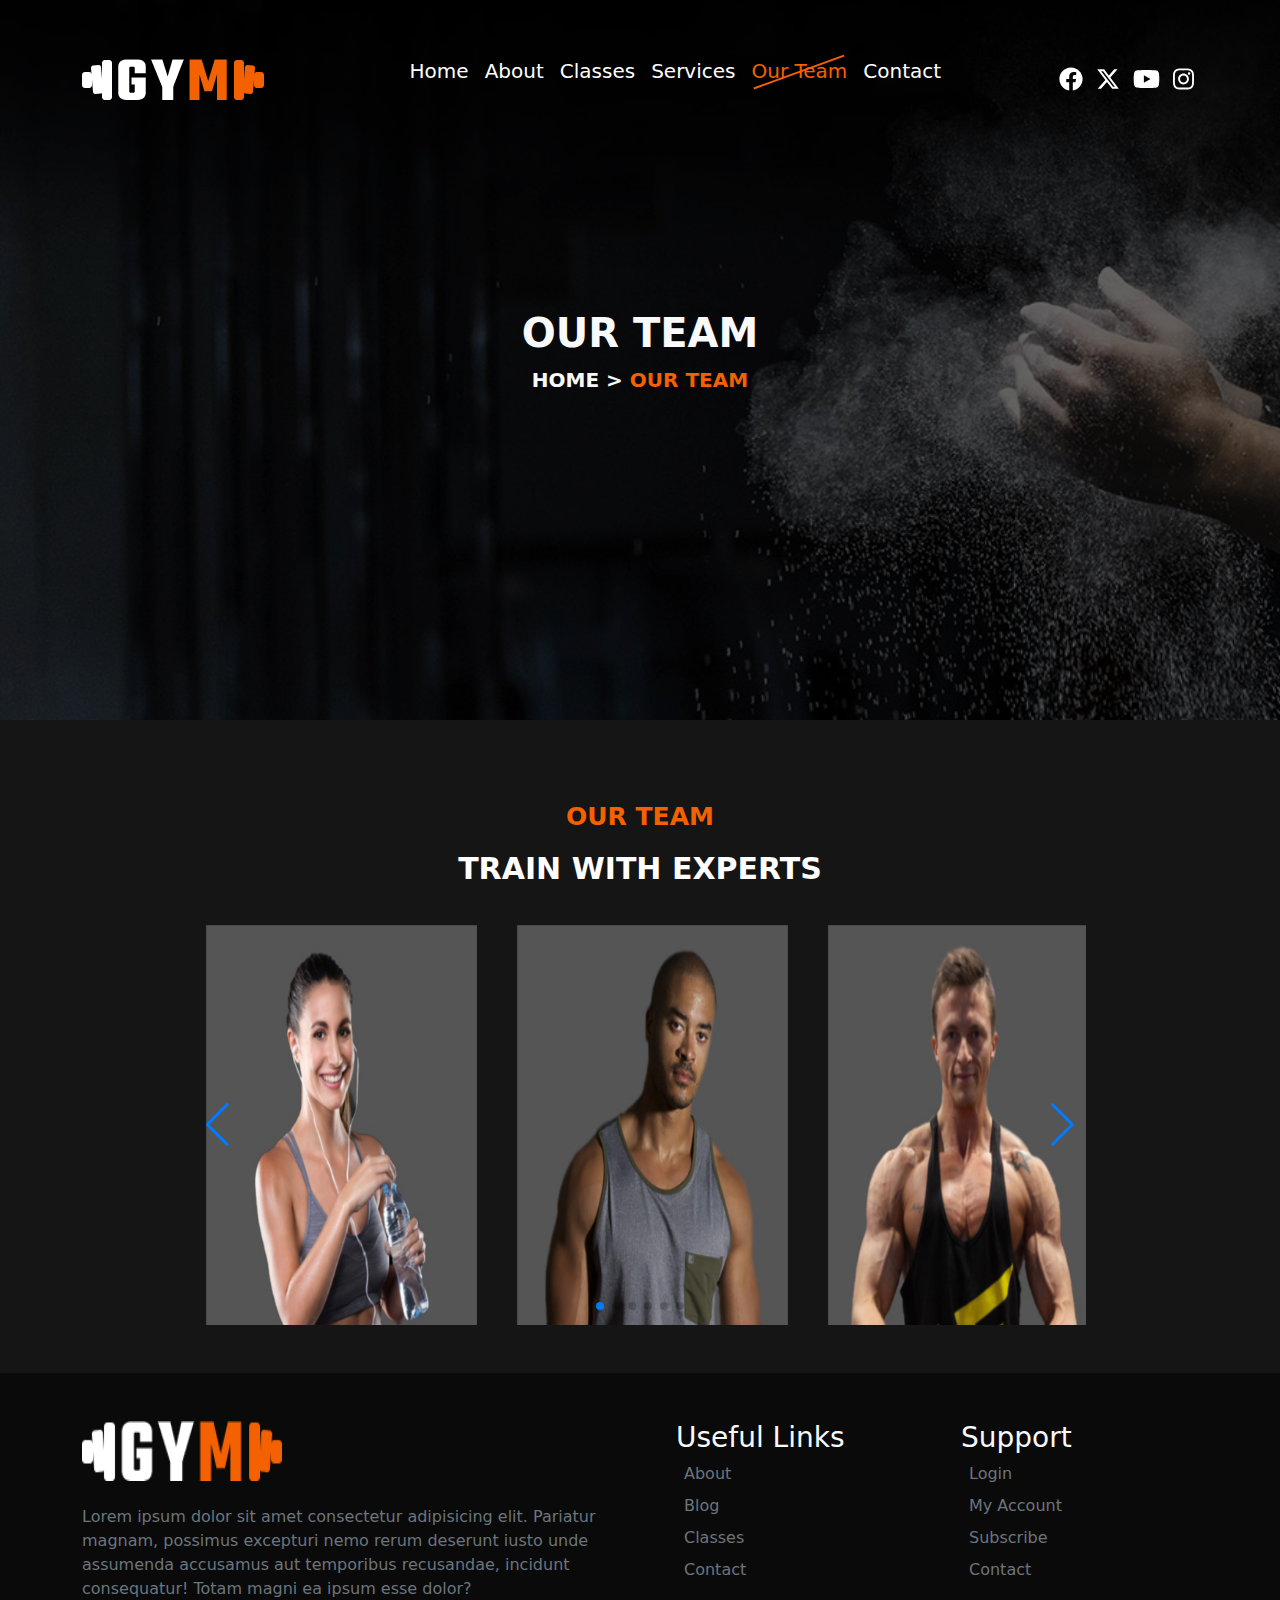
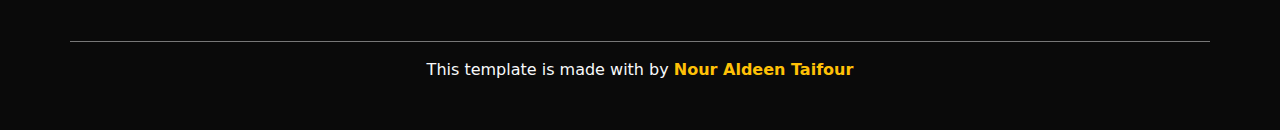
<file: team.html>
<!DOCTYPE html>
<html lang="en">
<head>
    <meta charset="UTF-8">
    <meta name="viewport" content="width=device-width, initial-scale=1.0">
    <link rel="stylesheet" href="./css/app.css">
    <link rel="stylesheet" href="./css/bootstrap.min.css">
    <link rel="stylesheet" href="https://cdn.jsdelivr.net/npm/swiper@10/swiper-bundle.min.css">
    <title>Gym</title>
</head>
<body>
    <div class="header aboutt pt-5 pb-5 position-relative">
        <div class="container">
            <div class="head d-flex justify-content-between align-items-center">
                <div class="logo">
                    <img src="./img/gym logo.png" alt="">
                </div>
                <div class="bar" style="cursor: pointer;">
                    <svg class="fs-1" xmlns="http://www.w3.org/2000/svg" height="1em" viewBox="0 0 448 512"><!--! Font Awesome Free 6.4.2 by @fontawesome - https://fontawesome.com License - https://fontawesome.com/license (Commercial License) Copyright 2023 Fonticons, Inc. --><path fill="#ffffff" d="M0 96C0 78.3 14.3 64 32 64H416c17.7 0 32 14.3 32 32s-14.3 32-32 32H32C14.3 128 0 113.7 0 96zM0 256c0-17.7 14.3-32 32-32H416c17.7 0 32 14.3 32 32s-14.3 32-32 32H32c-17.7 0-32-14.3-32-32zM448 416c0 17.7-14.3 32-32 32H32c-17.7 0-32-14.3-32-32s14.3-32 32-32H416c17.7 0 32 14.3 32 32z"/></svg>
                </div>
                <div class="links">
                    <ul class="d-flex justify-content-between align-items-center ">
                        <li class="m-2 text-capitalize"><a class=" text-decoration-none fs-5" href="./index.html">home</a></li>
                        <li class="m-2 text-capitalize"><a class="text-decoration-none fs-5" href="./about.html">about </a></li>
                        <li class="m-2 text-capitalize"><a class="text-decoration-none fs-5" href="./class.html">classes</a></li>
                        <li class="m-2 text-capitalize"><a class="text-decoration-none fs-5" href="./services.html">services</a></li>
                        <li class="m-2 text-capitalize"><a class="active text-decoration-none fs-5" href="./team.html">our team</a></li>
                        <li class="m-2 text-capitalize"><a class="text-decoration-none fs-5" href="./contact.html">contact</a></li>
                    </ul>
                </div>
                <div class="social">
                    <svg style="cursor: pointer;" class="fs-4 mx-1" fill="#ffffff" xmlns="http://www.w3.org/2000/svg" height="1em" viewBox="0 0 512 512"><path d="M504 256C504 119 393 8 256 8S8 119 8 256c0 123.78 90.69 226.38 209.25 245V327.69h-63V256h63v-54.64c0-62.15 37-96.48 93.67-96.48 27.14 0 55.52 4.84 55.52 4.84v61h-31.28c-30.8 0-40.41 19.12-40.41 38.73V256h68.78l-11 71.69h-57.78V501C413.31 482.38 504 379.78 504 256z" /></svg>
                    <svg style="cursor: pointer;" class="fs-4 mx-1" fill="#ffffff" xmlns="http://www.w3.org/2000/svg" height="1em" viewBox="0 0 512 512"><!--! Font Awesome Free 6.4.2 by @fontawesome - https://fontawesome.com License - https://fontawesome.com/license (Commercial License) Copyright 2023 Fonticons, Inc. --><path  d="M389.2 48h70.6L305.6 224.2 487 464H345L233.7 318.6 106.5 464H35.8L200.7 275.5 26.8 48H172.4L272.9 180.9 389.2 48zM364.4 421.8h39.1L151.1 88h-42L364.4 421.8z"/></svg>
                    <svg style="cursor: pointer;" class="fs-4 mx-1" fill="#ffffff" xmlns="http://www.w3.org/2000/svg" height="1em" viewBox="0 0 576 512"><!--! Font Awesome Free 6.4.2 by @fontawesome - https://fontawesome.com License - https://fontawesome.com/license (Commercial License) Copyright 2023 Fonticons, Inc. --><path  d="M549.655 124.083c-6.281-23.65-24.787-42.276-48.284-48.597C458.781 64 288 64 288 64S117.22 64 74.629 75.486c-23.497 6.322-42.003 24.947-48.284 48.597-11.412 42.867-11.412 132.305-11.412 132.305s0 89.438 11.412 132.305c6.281 23.65 24.787 41.5 48.284 47.821C117.22 448 288 448 288 448s170.78 0 213.371-11.486c23.497-6.321 42.003-24.171 48.284-47.821 11.412-42.867 11.412-132.305 11.412-132.305s0-89.438-11.412-132.305zm-317.51 213.508V175.185l142.739 81.205-142.739 81.201z"/></svg>
                    <svg style="cursor: pointer;" class="fs-4 mx-1" fill="#ffffff" xmlns="http://www.w3.org/2000/svg" height="1em" viewBox="0 0 448 512"><!--! Font Awesome Free 6.4.2 by @fontawesome - https://fontawesome.com License - https://fontawesome.com/license (Commercial License) Copyright 2023 Fonticons, Inc. --><path  d="M224.1 141c-63.6 0-114.9 51.3-114.9 114.9s51.3 114.9 114.9 114.9S339 319.5 339 255.9 287.7 141 224.1 141zm0 189.6c-41.1 0-74.7-33.5-74.7-74.7s33.5-74.7 74.7-74.7 74.7 33.5 74.7 74.7-33.6 74.7-74.7 74.7zm146.4-194.3c0 14.9-12 26.8-26.8 26.8-14.9 0-26.8-12-26.8-26.8s12-26.8 26.8-26.8 26.8 12 26.8 26.8zm76.1 27.2c-1.7-35.9-9.9-67.7-36.2-93.9-26.2-26.2-58-34.4-93.9-36.2-37-2.1-147.9-2.1-184.9 0-35.8 1.7-67.6 9.9-93.9 36.1s-34.4 58-36.2 93.9c-2.1 37-2.1 147.9 0 184.9 1.7 35.9 9.9 67.7 36.2 93.9s58 34.4 93.9 36.2c37 2.1 147.9 2.1 184.9 0 35.9-1.7 67.7-9.9 93.9-36.2 26.2-26.2 34.4-58 36.2-93.9 2.1-37 2.1-147.8 0-184.8zM398.8 388c-7.8 19.6-22.9 34.7-42.6 42.6-29.5 11.7-99.5 9-132.1 9s-102.7 2.6-132.1-9c-19.6-7.8-34.7-22.9-42.6-42.6-11.7-29.5-9-99.5-9-132.1s-2.6-102.7 9-132.1c7.8-19.6 22.9-34.7 42.6-42.6 29.5-11.7 99.5-9 132.1-9s102.7-2.6 132.1 9c19.6 7.8 34.7 22.9 42.6 42.6 11.7 29.5 9 99.5 9 132.1s2.7 102.7-9 132.1z"/></svg>
                </div>
            </div>
            <div class=" text-light text-uppercase about-text text-center top-50 position-absolute start-50">
                <h1 class="fs-1 fw-bolder">our team</h1>
                <p class="fw-bold fs-5">home > <span>our team</span></p>
            </div>
        </div>
    </div>
    <div class="team py-5">
        <div class="container">
                <div class="start-part">
                    <span>OUR TEAM</span>
                    <h2>TRAIN WITH EXPERTS</h2>
                </div>
                <div class="swiper row">
                    <div class="swiper-wrapper">
                        <div class="swiper-slide">
                            <div class="box ">
                                <img src="./img/team-1.jpg" alt="">
                            </div>
                            <div class="about text-center">
                                <span class="text-capitalize fs-4 text-light">athart rachel</span> 
                                <p class="text-capitalize text-secondary">gym trainer</p>
                            </div>
                        </div>
                        <div class="swiper-slide">
                            <div class="box ">
                                <img src="./img/team-2 (1).jpg" alt="">
                            </div>
                            <div class="about text-center">
                                <span class="text-capitalize fs-4 text-light">athart rachel</span> 
                                <p class="text-capitalize text-secondary">gym trainer</p>
                            </div>
                        </div>
                        <div class="swiper-slide">
                            <div class="box ">
                                <img src="./img/team-3.jpg" alt="">
                            </div>
                            <div class="about text-center">
                                <span class="text-capitalize fs-4 text-light">athart rachel</span> 
                                <p class="text-capitalize text-secondary">gym trainer</p>
                            </div>
                        </div>
                        <div class="swiper-slide">
                            <div class="box ">
                                <img src="./img/team-4.jpg" alt="">
                            </div>
                            <div class="about text-center">
                                <span class="text-capitalize fs-4 text-light">athart rachel</span> 
                                <p class="text-capitalize text-secondary">gym trainer</p>
                            </div>
                        </div>
                        <div class="swiper-slide ">
                            <div class="box">
                                <img src="./img/team-5.jpg" alt="">
                            </div>
                            <div class="about text-center">
                                <span class="text-capitalize fs-4 text-light">athart rachel</span> 
                                <p class="text-capitalize text-secondary">gym trainer</p>
                            </div>
                        </div>
                        <div class="swiper-slide ">
                            <div class="box ">
                                <img src="./img/team-6.jpg" alt="">
                            </div>
                            <div class="about text-center">
                                <span class="text-capitalize fs-4 text-light">athart rachel</span> 
                                <p class="text-capitalize text-secondary">gym trainer</p>
                            </div>
                        </div>
                    </div>
                    <!-- If we need pagination -->
                    <div class="swiper-pagination"></div>
                
                    <!-- If we need navigation buttons -->
                    <div class="swiper-button-prev"></div>
                    <div class="swiper-button-next"></div>
                
                </div> 
        </div>
    </div>
    <div class="footer py-5">
        <div class="container">
            <div class="row mb-4 justify-content-between">
                <div class="box col-lg-6 col-md-12">
                    <div class="img mb-4"><img src="./img/gym logo.png" alt=""></div>
                    <div class="text text-secondary">
                        <p>Lorem ipsum dolor sit amet consectetur adipisicing elit. Pariatur magnam, possimus excepturi nemo rerum deserunt iusto unde assumenda accusamus aut temporibus recusandae, incidunt consequatur! Totam magni ea ipsum esse dolor?</p>
                    </div>
                </div>
                <div class="box col-lg-3 col-md-6">
                    <h3 class="text-light text-capitalize ms-4">useful links</h3>
                    <ul>
                        <li><a class="text-decoration-none text-secondary text-capitalize" href="">about</a></li>
                        <li class="my-2"><a class="text-decoration-none text-secondary text-capitalize" href="">blog</a></li>
                        <li><a class="text-decoration-none text-secondary text-capitalize" href="">classes</a></li>
                        <li class="my-2"><a class="text-decoration-none text-secondary text-capitalize" href="">contact</a></li>
                    </ul>
                </div>
                <div class="box col-lg-3 col-md-6 ">
                    <h3 class="text-light ms-4 text-capitalize">support</h3>
                    <ul>
                        <li><a class="text-decoration-none text-capitalize text-secondary" href="">login</a></li>
                        <li class="my-2"><a class="text-decoration-none text-capitalize text-secondary" href="">my account</a></li>
                        <li><a class="text-decoration-none text-capitalize text-secondary" href="">subscribe</a></li>
                        <li class="my-2"><a class="text-decoration-none text-secondary text-capitalize" href="">contact</a></li>
                    </ul>
                </div>
            </div>
        </div>
        <div class="foot text-light text-center mt-3">This template is made with  by <span class="text-warning text-capitalize fw-bold">nour aldeen taifour</span></div>
    </div>
    <script src="https://cdn.jsdelivr.net/npm/swiper@10/swiper-bundle.min.js"></script>
    <script src="./js/app.js"></script>
    <script src="./js/bootstrap.min.js"></script>
</body>
</html>
</file>
<file: css/app.css>
:root{
    --main-color:#f36100;
}
* {
    -webkit-box-sizing: border-box;
    -moz-box-sizing: border-box;
    box-sizing: border-box;
    padding: 0;
    margin: 0;
  }
  html {
    scroll-behavior: smooth;
  }
  body {
    font-family: "Open Sans", sans-serif;
  }
  ul {
    list-style: none;
  }
  .container {
    padding-left: 15px;
    padding-right: 15px;
    margin-left: auto;
    margin-right: auto;
  }
  /* Small */
  @media (min-width: 768px) {
    .container {
      width: 750px;
    }
  }
  /* Medium */
  @media (min-width: 992px) {
    .container {
      width: 970px;
    }
  }
  /* Large */
  @media (min-width: 1200px) {
    .container {
      width: 1170px;
    }
  }
  .start-part{
    text-align: center;
    padding: 30px 0;
    line-height: 1.5;
    }
    .start-part span{
      color: var(--main-color);
      text-transform: uppercase;
      font-size: 25px;
      font-weight: bold;
    }
    .start-part h2{
      margin-top: 15px;
      font-weight: bolder;
      text-transform: capitalize;
      color: white;
      font-size: 30px;
    }
  /* End Global Rules */
  /* start header */
        .header{
            background-image: url("../img/hero-1.jpg");
            height: 100vh;
        }
        .header .links ul li a.active{
            color: var(--main-color);
            position: relative;
        }
        .active::after{
            position: absolute;
            content: '';
            width: 100%;
            transform: rotate(160deg);
            height: 2px;
            background-color: var(--main-color);
            position: absolute;
            left: 0;
            top: 50%;
        }
        .header .links ul li a{
            color: #ffffff;
        }
        .header .links ul li a:hover{
            color: var(--main-color);
        }
        .bar{
            display: none;
        }
        .links.open{
            display: block;
        }
        .social.open{
            display: block;
        }
        @media (max-width:992px) {
            .social,
            .links{
                display: none;
            }
            .bar{
                display: block;
            }
            .contant{
                display: flex;
                flex-direction: column;
                position: absolute;
                width: 300px;
                top: 0;
                left: 0;
                background-color: white;
                height: 100vh;
                transition: 0.5s;
                z-index: 1000;
            }
            .contant .links ul{
                display: flex;
                flex-direction: column;
            }
            .social{
                text-align: center;
            }
            .contant.close{
                display: none;
            }
            .contant .links ul li{
                width: 90%;
                border-bottom: 1px solid #777;
                text-align: center;
            }
            .header .links ul li a{
                color: black;
            }
        }
        .but{
            background-color: var(--main-color);
            padding: 8px 16px;
            border: none;
            margin: 10px;
            color: white;
            text-transform: capitalize;
            font-size: 25px;
            font-weight: bold;
        }
  /* end header */
    /*start chose  */
    .chose-us{
        background-color: #0a0a0a;
    }
    .chose-us .row span svg{
        background-color: rgba(255, 255, 255, 0.1);
        width: 100px;
        height: 100px;
        border-radius: 50%;
    }
/* end chose */
/* start classes */
.classes{
  background-color: #151515;
}
.classes .card-title{
  color: var(--main-color);
}
.classes .card-body{
  border-top: 3px solid #777777c4;
}
/* end classes */
/* start regist */
.regist{
  background-image: url("../img/banner-bg.jpg");
  background-size: cover;
  height: 85vh;
}
.regist .btn{
  color: white;
  border: 2px solid var(--main-color);
  text-transform: uppercase;
  border-radius: 0;
  padding: 8px 16px;
  transition: 0.5s;
}
.regist .btn:hover{
  color: white;
  background-color: var(--main-color);
}
/* start plan  */
.plan{
  background-color: #0a0a0a;
}
.plan .box{
  border: 2px solid white;
  transform: skewY(-4deg);
  cursor: pointer;
  transition: 0.5s;
}
.plan .box:hover{
  background-color: white;
}
.plan .box h3{
  color: white;
  text-transform: capitalize;
}
.plan .box:hover h3{
  color: black;
  font-weight: bold;
}
.plan .box:hover button{
  background-color: var(--main-color);
}
.plan .box .content,
.plan .box ul,
.plan .box button{
  transform: skewY(4deg);
}
.plan .box span{
  color: var(--main-color);
  font-weight: bold;
}
.plan .box button{
  width: 100%;
  background-color: #333333;
  text-transform: uppercase;
  padding: 8px 16px;
  margin-top: 30px;
  border-radius: 0;
  
}
/* start img */
.imgs{
  background-color: #151515;
  overflow: hidden;
}
.row .box {
  position: relative;
}
.row .box img{
  width: 100%;
  height: 60vh;
}
.overlay{
position: relative;
transition: 0.5s;
cursor: pointer;
}
.overlay::before{
  content: '';
  position: absolute;
  width: 0;
  height: 100%;
  left: 0;
  background-color: #0000004b;
}
.overlay:hover.overlay::before{
  width: 100%;
}
@media (max-width:764px) {
  .row .box img{
    height: 100%;
  }
}
.over{
  position: fixed;
  left: 0;
  top: 0;
  display: flex;
  justify-content: center;
  align-items: center;
  z-index: 1000;
  width: 100%;
  height: 100%;
  background-color: #000000a1;
}
.close{
  background-color: var(--main-color);
  color: white;
  text-align: center;
  padding:10px 20px;
  text-transform: capitalize;
  border: none;
  font-size: 20px;
  font-weight: bold;
  position: absolute;
  top: 0;
  right: 0;
}
/* start team */
.team{
  background-color: #151515;
}
.swiper {
  width: 80%;
  height: 400px;
}
.team .swiper-slide{
  position: relative;
  cursor: pointer;
}
.team .swiper-slide .about{
  position: absolute;
  bottom: 8%;
  background-color: #0a0a0a;
  width: 100%;
  display: none;
  transition: 0.5s;
}
.team .swiper-slide:hover.swiper-slide .about{
  display: block;
}
/* start footer */
.footer{
  background-color: #0a0a0a;
}
.footer .img img{
  width: 200px;
  height: 60px;
}
.footer .container{
  border-bottom: 1px solid #777;
}
/* about page */
.aboutt{
  background-image: url("../img/about-bg.jpg");
  background-size: cover;
  height: 80vh;
  position: relative;
  z-index: 100;
}
.about-text {
  transform: translate(-50%,-50%);
}
.about-text span{
  color: var(--main-color);
}
.aboutt::after{
  content: '';
  position: absolute;
  width: 100%;
  z-index: -1;
  height: 100%;
  top: 0;
  left: 0;
  background-color: #00000070;
}
.about-about-us{
  overflow: hidden;
  background-color: #151515;
}
.box-about{
  background-color: #151515;
}
.con{
  position: relative;
  width: 100%;
  height: 2px;
  background-color: #0a0a0a;
}
.con span{
  position: absolute;
  left: 0;
  top: 0;
  height: 2px;
  background-color: var(--main-color);
}
.bg-gray{
  background-color: #151515;
}
.bg-black{
  background-color: #0a0a0a;
}
.carousel-item::after{
  background-color: unset;
}
.ceta li{
  color: #777;
  cursor: pointer;
}
.ceta li:hover{
  color: var(--main-color);
}
.latest .box .img img{
  width: 105px;
  height: 70px;
}
input{
  border: none;
  border-radius: 5px;
}
@media (max-width :992px) {
  iframe{
    width: 700px;
    height: 500px;
  }
}
@media (max-width :764px) {
  iframe{
    width: 300px;
    height: 400px;
  }
}
</file>
